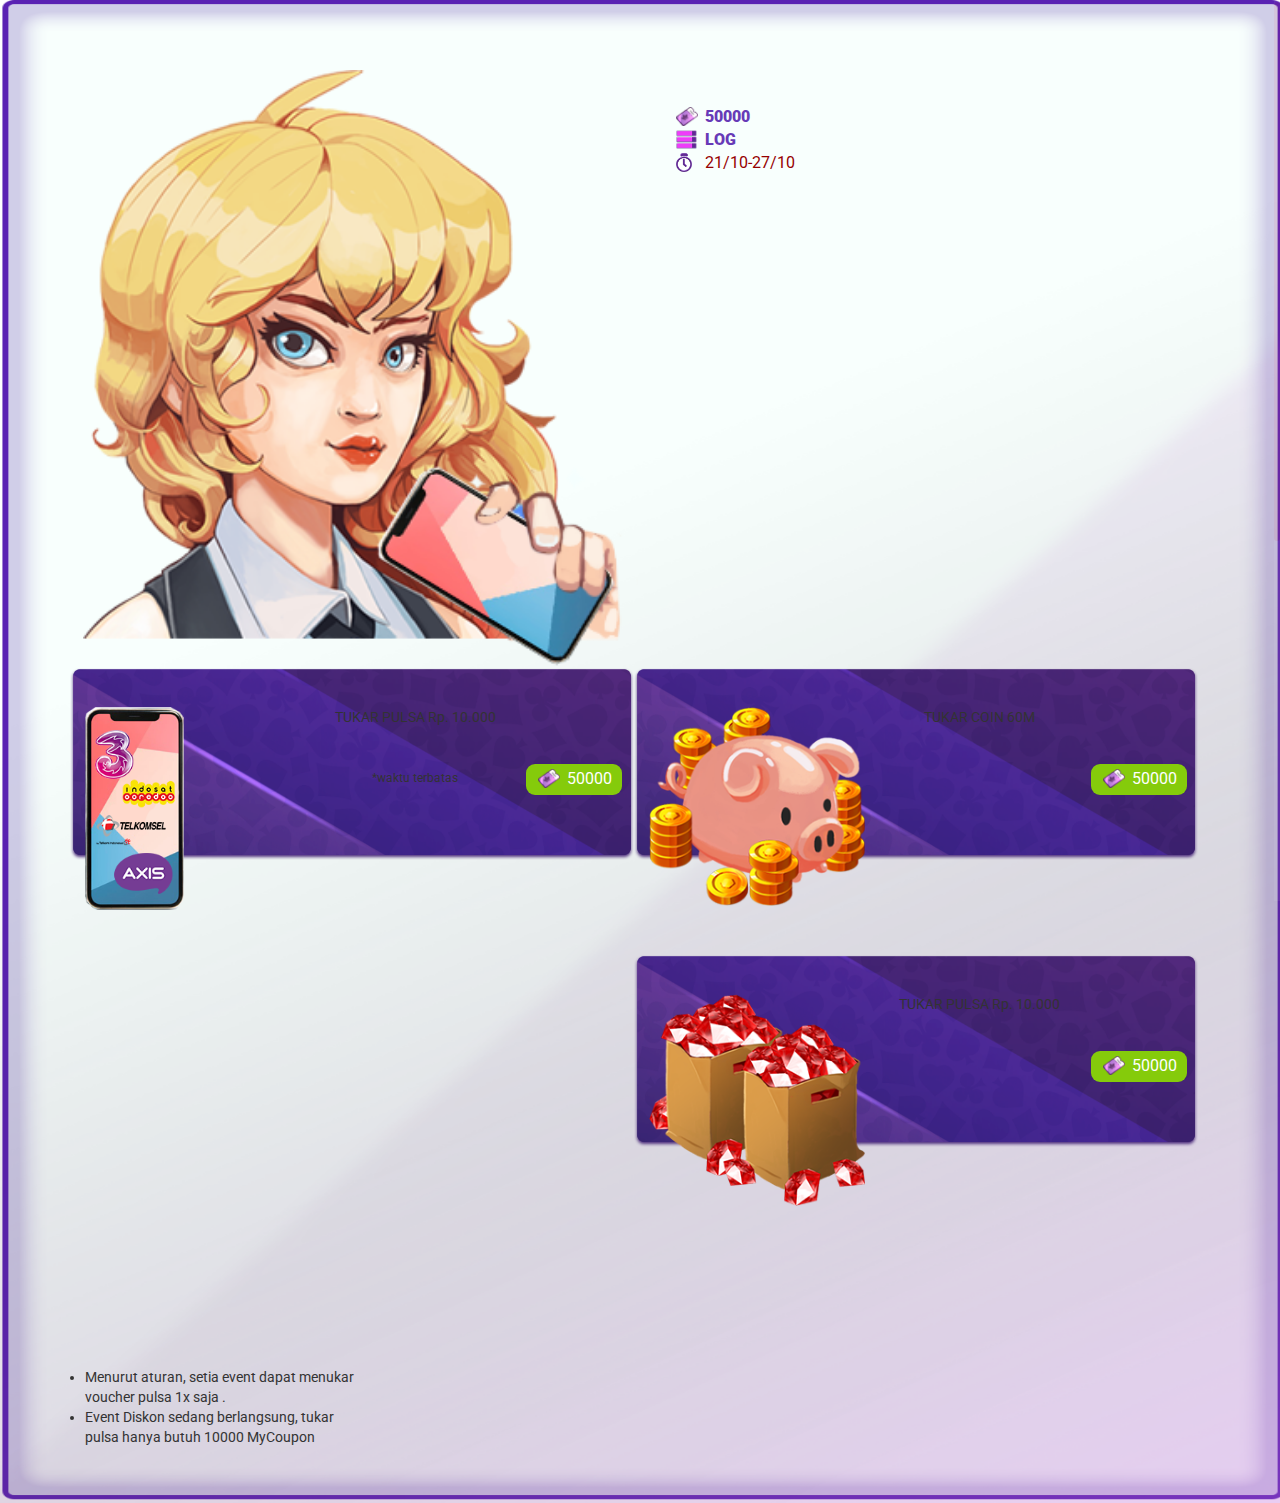
<file: index.html>
<!DOCTYPE html>
<html lang="en">
<head>
<title>Trial Myplay.id</title> 
<!-- For-Mobile-Apps-and-Meta-Tags -->
<meta name="viewport" content="width=device-width, initial-scale=1" />
<meta http-equiv="Content-Type" content="text/html; charset=utf-8" />
<meta name="keywords" content="Clinical Care Responsive, Login Form Web Template, Flat Pricing Tables, Flat Drop-Downs, Sign-Up Web Templates, Flat Web Templates, Login Sign-up Responsive Web Template, SmartPhone Compatible Web Template, Free Web Designs for Nokia, Samsung, LG, Sony Ericsson, Motorola Web Design" />
<script type="application/x-javascript"> addEventListener("load", function() { setTimeout(hideURLbar, 0); }, false); function hideURLbar(){ window.scrollTo(0,1); } </script>
<!-- //For-Mobile-Apps-and-Meta-Tags -->
<!-- Custom Theme files -->
<link href="css/bootstrap.css" type="text/css" rel="stylesheet" media="all">
<link rel="stylesheet" type="text/css" href="css/style11.css" /><!-- menu style sheet -->
<link href="css/style.css" type="text/css" rel="stylesheet" media="all"> 
<!-- //Custom Theme files -->
<!-- font-awesome icons -->
<link href="css/font-awesome.css" rel="stylesheet" type="text/css" media="all" /> 
<!-- //font-awesome icons -->
<link href="https://fonts.googleapis.com/css?family=Roboto&display=swap" rel="stylesheet">



</head>
<body class="bg">
	
<!-- header -->

<!--Services-->
<div class="options-wthree">
    <div class="container">
		<ul>
			<div class="row">
				<div class="col-xs-6"> 
					<img src="images/myplay/ilu_dealerhp.png" style="width:100%; margin: 14px -13px -14px;"  alt=" " class="img-responsive" />
				</div>
				<div class="col-xs-6 rows">
					<div class="row"><a class="btn-head" href="#"><i class="ico_redeem"></i>50000</a></div>
					<div class="row"><a class="btn-head" href="mycoupon_log.html"><i class="ico_log"></i>LOG</a></div>
					<div class="row"><a class="btn-clock" href="#"><i class="ico_clock"></i>21/10-27/10</a></div>
				</div>
			</div>

			<li href="#myModal1" data-toggle="modal" >
				<div class="columns">
					<div class="column">
						<img src="images/myplay/ico_phone.png" style="width:46%" alt=" " class="img-responsive" />
					</div>
					<div class="column"><p>TUKAR PULSA Rp. 10.000</p>
						<p class="little-p">*waktu terbatas</p></div>
					
					<div class="column-btn">
						<button class="btn"><i class="ico_redeem"></i>50000</button>
					</div>
				</div>
			</li> 
			<li href="#myModal1" data-toggle="modal">
				<div class="columns">
					<div class="column">
						<img src="images/myplay/ico_pigcoin.png" style="width:100%" alt=" " class="img-responsive" />
					</div>
					<div class="column"><p>TUKAR COIN 60M</p></div>
					<div class="column-btn">
						<button class="btn"><i class="ico_redeem"></i>50000</button>
					</div>
				</div>
			</li>
			<li href="#myModal1" data-toggle="modal">
				<div class="columns">
					<div class="column">
						<img src="images/myplay/ico_gem.png" style="width:100%" alt=" " class="img-responsive" />
					</div>
					<div class="column"><p>TUKAR PULSA Rp. 10.000</p></div>
					<div class="column-btn">
						<button class="btn"><i class="ico_redeem"></i>50000</button>
					</div>
				</div>
			</li>
		</ul>
	</div>
</div>
<div class="modal about-modal w3-agileits fade" id="myModal1" tabindex="-1" role="dialog">
	<div class="modal-dialog" role="document">
		<div class="modal-content">
			<div class="modal-header">
				<button type="button" class="close" data-dismiss="modal" aria-label="Close"><span aria-hidden="true">&times;</span></button>						
			</div> 
			<div class="modal-body login-page "><!-- login-page -->     
								<div class="login-top sign-top">
									<div class="agileits-login">
									<h5>REDEEM MYCOUPON</h5>
									<form action="#" method="post">
										<input type="email" class="email" name="Email" placeholder="Nomor Telepon" required=""/>
										<input type="password" class="password" name="Password" placeholder="Masukan Nomor Lagi" required=""/>
										<div class="w3ls-submit"> 
											<input type="submit" value="OK">  	
										</div>	
									</form>

									</div>  
								</div>
					</div>  
			</div> <!-- //login-page -->
		</div>
	</div>
<!--//Services-->

<!-- footer -->
	<div class="footer">
		<div class="agileinfo_footer_bottom">
			<div class="container">
				<div class="col-md-3 agileinfo_footer_bottom_grid">
					<li>Menurut aturan, setia event dapat menukar voucher pulsa
						1x saja  .</li>
					<li>Event Diskon sedang berlangsung, tukar pulsa hanya butuh 10000 MyCoupon</li>
				</div>
				
				<div class="clearfix"> </div>
			</div>
		</div>
	</div>
<!-- //footer -->

<!-- js -->
<script type='text/javascript' src='js/jquery-2.2.3.min.js'></script>
<!-- //js -->
<script src="js/jquery.nicescroll.js"></script>
<script src="js/scripts.js"></script>

<!--responsiveslides js-->

<!-- <script src="js/SmoothScroll.min.js"></script> -->
<!--menu script-->
<script type="text/javascript" src="js/modernizr-2.6.2.min.js"></script>
<script src="js/classie.js"></script>
<!--//menu script-->
<!-- banner -->
<script type='text/javascript' src='js/jquery.easing.1.3.js'></script> 
<!-- //banner -->
<script type="text/javascript">
	jQuery(document).ready(function($) {
		$(".scroll").click(function(event){		
			event.preventDefault();
			$('html,body').animate({scrollTop:$(this.hash).offset().top},1000);
		});
	});
</script>
<!--js for bootstrap working-->
	<script src="js/bootstrap.js"></script>
<!-- //for bootstrap working -->
</body>
</html>
</file>
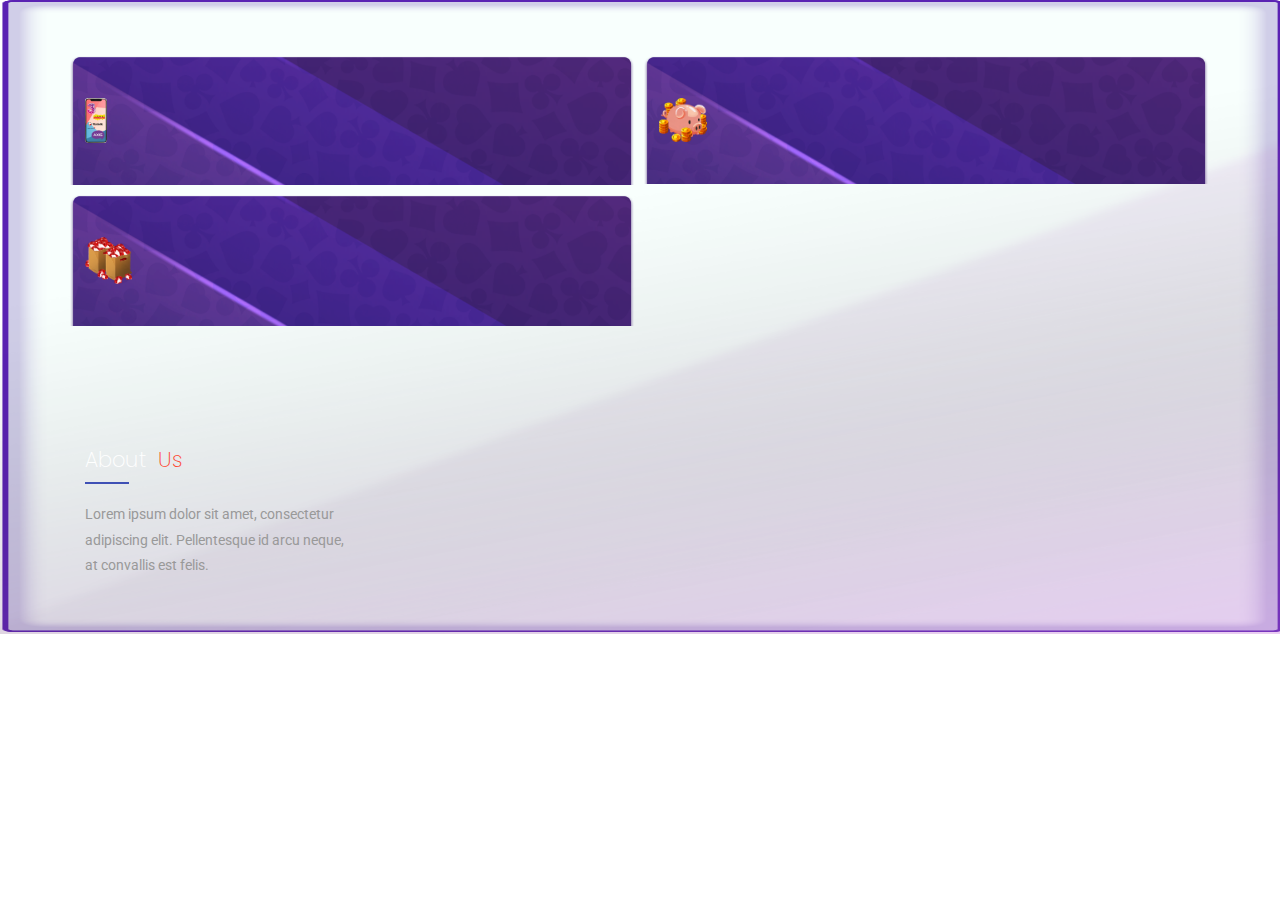
<file: index.html.html>
<!--
Author: W3layouts
Author URL: http://w3layouts.com
License: Creative Commons Attribution 3.0 Unported
License URL: http://creativecommons.org/licenses/by/3.0/
-->
<!DOCTYPE html>
<html lang="en">
<head>
<title>Trial Myplay.id</title> 
<!-- For-Mobile-Apps-and-Meta-Tags -->
<meta name="viewport" content="width=device-width, initial-scale=1" />
<meta http-equiv="Content-Type" content="text/html; charset=utf-8" />
<meta name="keywords" content="Clinical Care Responsive, Login Form Web Template, Flat Pricing Tables, Flat Drop-Downs, Sign-Up Web Templates, Flat Web Templates, Login Sign-up Responsive Web Template, SmartPhone Compatible Web Template, Free Web Designs for Nokia, Samsung, LG, Sony Ericsson, Motorola Web Design" />
<script type="application/x-javascript"> addEventListener("load", function() { setTimeout(hideURLbar, 0); }, false); function hideURLbar(){ window.scrollTo(0,1); } </script>
<!-- //For-Mobile-Apps-and-Meta-Tags -->
<!-- Custom Theme files -->
<link href="css/bootstrap.css" type="text/css" rel="stylesheet" media="all">
<link rel="stylesheet" type="text/css" href="css/style11.css" /><!-- menu style sheet -->
<link href="css/style.css" type="text/css" rel="stylesheet" media="all"> 
<!-- //Custom Theme files -->
<!-- font-awesome icons -->
<link href="css/font-awesome.css" rel="stylesheet" type="text/css" media="all" /> 
<!-- //font-awesome icons -->

<!-- web-fonts -->  
<link href="//fonts.googleapis.com/css?family=Poppins:300,400,500,600,700" rel="stylesheet">
<link href='//fonts.googleapis.com/css?family=Roboto:400,100,100italic,300,300italic,400italic,500,500italic,700,700italic,900,900italic' rel='stylesheet' type='text/css'>
<!-- //web-fonts -->
</head>
<body class="bg">
	
		
<!-- //menu -->
<!-- modal -->
	<div class="modal about-modal w3-agileits fade" id="myModal2" tabindex="-1" role="dialog">
		<div class="modal-dialog" role="document">
			<div class="modal-content">
				<div class="modal-header">
					<button type="button" class="close" data-dismiss="modal" aria-label="Close"><span aria-hidden="true">&times;</span></button>						
				</div> 
				<div class="modal-body login-page "><!-- login-page -->     
									<div class="login-top sign-top">
										<div class="agileits-login">
										<h5>Login</h5>
										<form action="#" method="post">
											<input type="email" class="email" name="Email" placeholder="Email" required=""/>
											<input type="password" class="password" name="Password" placeholder="Password" required=""/>
											<div class="wthree-text"> 
												<ul> 
													<li>
														<label class="anim">
															<input type="checkbox" class="checkbox">
															<span> Remember me ?</span> 
														</label> 
													</li>
													<li> <a href="#">Forgot password?</a> </li>
												</ul>
												<div class="clearfix"> </div>
											</div>  
											<div class="w3ls-submit"> 
												<input type="submit" value="LOGIN">  	
											</div>	
										</form>

										</div>  
									</div>
						</div>  
				</div> <!-- //login-page -->
			</div>
		</div>
	<!-- //modal --> 
	<!-- modal -->
	<div class="modal about-modal w3-agileits fade" id="myModal3" tabindex="-1" role="dialog">
		<div class="modal-dialog" role="document">
			<div class="modal-content">
				<div class="modal-header">
					<button type="button" class="close" data-dismiss="modal" aria-label="Close"><span aria-hidden="true">&times;</span></button>						
				</div> 
				<div class="modal-body login-page "><!-- login-page -->     
									<div class="login-top sign-top">
										<div class="agileits-login">
										<h5>Register</h5>
										<form action="#" method="post">
											<input type="text" name="Username" placeholder="Username" required=""/>
											<input type="email"  name="Email" placeholder="Email" required=""/>
											<input type="password" name="Password" placeholder="Password" required=""/>
											<div class="wthree-text"> 
												<ul> 
													<li>
														<label class="anim">
															<input type="checkbox" class="checkbox">
															<span> I accept the terms of use</span> 
														</label> 
													</li>
												</ul>
												<div class="clearfix"> </div>
											</div>  
											<div class="w3ls-submit"> 
												<input type="submit" value="Register">  	
											</div>	
										</form>

										</div>  
									</div>
						</div>  
				</div> <!-- //login-page -->
			</div>
		</div>
	<!-- //modal --> 

<!-- banner -->
	<!-- <div class="banner-silder">
			<div class="callbacks_container">
				<ul class="rslides callbacks callbacks1" id="slider4">
					<li>
						<div class="w3layouts-banner-top">

							<div class="container">
								<div class="agileits-banner-info">
									<h3>Qualified Doctors</h3>
								</div>	
							</div>
						</div>
					</li>
					<li>
						<div class="w3layouts-banner-top w3layouts-banner-top1">
							<div class="container">
								<div class="agileits-banner-info">
									<h3>Emergency Services</h3>
								</div>	
							</div>
						</div>
					</li>
					<li>
						<div class="w3layouts-banner-top w3layouts-banner-top2">
							<div class="container">
								<div class="agileits-banner-info">
									<h3>Intensive Care</h3>
								</div>
							</div>
						</div>
					</li>
					<li>
						<div class="w3layouts-banner-top w3layouts-banner-top3">
							<div class="container">
								<div class="agileits-banner-info">
									<h3>Medical professionals</h3>
								</div>
								
							</div>
						</div>
					</li>
				</ul>
			</div>
			<div class="clearfix"> </div>
      </div> -->
<!-- //banner -->
<!-- banner-bottom -->
<!-- <div class="banner-bottom">
	<div class="bnr-btm-grids-agileits">
		<div class="bnr-btm-icon">
			<i class="fa fa-mobile" aria-hidden="true"></i>
		</div>
		<div class="bnr-btm-info">
			<h3>Give  us a call</h3>
			<p>+(012) 345 6789 </p>
		</div>
		<div class="clearfix"> </div>
	</div>
	<div class="bnr-btm-grids-agileits">
		<div class="bnr-btm-icon">
			<i class="fa fa-envelope-o" aria-hidden="true"></i>
		</div>
		<div class="bnr-btm-info">
			<h3>Send us a message</h3>
			<p><a href="mailto:info@example.com">example@mail.com</a></p>
		</div>
		<div class="clearfix"> </div>
	</div>
	<div class="bnr-btm-grids-agileits">
		<div class="bnr-btm-icon">
			<i class="fa fa-map-marker" aria-hidden="true"></i>
		</div>
		<div class="bnr-btm-info">
			<h3>Visit our location</h3>
			<p>Fort McMurray, AB Canada.</p>
		</div>
		<div class="clearfix"> </div>
	</div>
	<div class="clearfix"></div>
</div> -->
<!-- //banner-bottom -->
<!--Services-->
<div class="options-wthree">
    <div class="container">
		<ul>
			<li>
				<div class="col-md-4">
					<img src="images/myplay/ico_phone.png" style="width:14%" alt=" " class="img-responsive" />
				</div>
				<div class="col-md-4"></div>
				<div class="col-md-4"></div>
			
			</li>
			<li>
				<div class="col-md-4">
					<img src="images/myplay/ico_pigcoin.png" style="width:30%" alt=" " class="img-responsive" />
				</div>
				<div class="col-md-4"></div>
				<div class="col-md-4"></div>
			</li>
			<li>
				<div class="col-md-4">
					<img src="images/myplay/ico_gem.png" style="width:30%" alt=" " class="img-responsive" />
				</div>
				<div class="col-md-4"></div>
				<div class="col-md-4"></div>
			</li>
		</ul>
	</div>
</div>

<!--//Services-->

<!-- footer -->
	<div class="footer">
		<div class="agileinfo_footer_bottom">
			<div class="container">
				<div class="col-md-3 agileinfo_footer_bottom_grid">
					<h2>About <span>Us</span></h2>
					<p>Lorem ipsum dolor sit amet, consectetur adipiscing elit. Pellentesque 
						id arcu neque, at convallis est felis.</p>
				</div>
				
				<div class="clearfix"> </div>
			</div>
		</div>
	</div>
<!-- //footer -->

<!-- js -->
<script type='text/javascript' src='js/jquery-2.2.3.min.js'></script>
<!-- //js -->
<script src="js/jquery.nicescroll.js"></script>
<script src="js/scripts.js"></script>

<!--responsiveslides js-->
<script src="js/responsiveslides.min.js"></script>
			<script>
						// You can also use "$(window).load(function() {"
						$(function () {
						  // Slideshow 4
						  $("#slider4").responsiveSlides({
							auto: true,
							pager:true,
							nav:false,
							speed: 500,
							namespace: "callbacks",
							before: function () {
							  $('.events').append("<li>before event fired.</li>");
							},
							after: function () {
							  $('.events').append("<li>after event fired.</li>");
							}
						  });
					
						});
			</script>
			<script>
							// You can also use "$(window).load(function() {"
							$(function () {
							  // Slideshow 3
							  $("#slider3").responsiveSlides({
								auto: true,
								pager:false,
								nav: true,
								speed: 500,
								namespace: "callbacks",
								before: function () {
								  $('.events').append("<li>before event fired.</li>");
								},
								after: function () {
								  $('.events').append("<li>after event fired.</li>");
								}
							  });
						
							});
						  </script>

<!--//responsiveslides js-->
<!-- <script src="js/SmoothScroll.min.js"></script> -->
<!--menu script-->
<script type="text/javascript" src="js/modernizr-2.6.2.min.js"></script>
<script src="js/classie.js"></script>
<!-- <script src="js/demo1.js"></script> -->
<!--//menu script-->
<!-- banner -->
<script type='text/javascript' src='js/jquery.easing.1.3.js'></script> 
<!-- //banner -->
<script type="text/javascript">
	jQuery(document).ready(function($) {
		$(".scroll").click(function(event){		
			event.preventDefault();
			$('html,body').animate({scrollTop:$(this.hash).offset().top},1000);
		});
	});
</script>
<!--js for bootstrap working-->
	<script src="js/bootstrap.js"></script>
<!-- //for bootstrap working -->
</body>
</html>
</file>
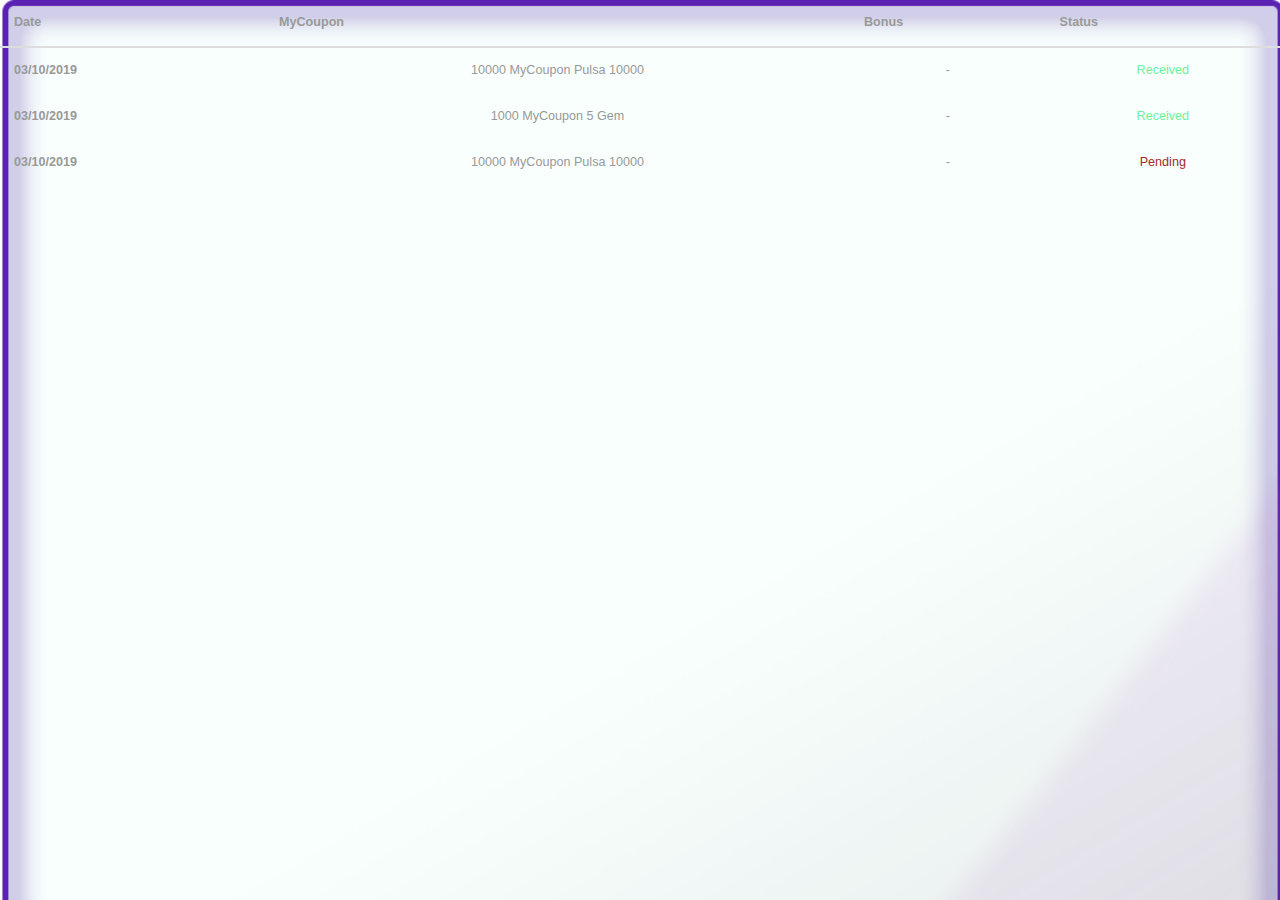
<file: mycoupon_log.html>
<!DOCTYPE html>
<html lang="en">
<head>
<title>My Coupon LOG</title> 
<!-- For-Mobile-Apps-and-Meta-Tags -->
<meta name="viewport" content="width=device-width, initial-scale=1" />
<meta http-equiv="Content-Type" content="text/html; charset=utf-8" />
<meta name="keywords" content="Clinical Care Responsive, Login Form Web Template, Flat Pricing Tables, Flat Drop-Downs, Sign-Up Web Templates, Flat Web Templates, Login Sign-up Responsive Web Template, SmartPhone Compatible Web Template, Free Web Designs for Nokia, Samsung, LG, Sony Ericsson, Motorola Web Design" />
<script type="application/x-javascript"> addEventListener("load", function() { setTimeout(hideURLbar, 0); }, false); function hideURLbar(){ window.scrollTo(0,1); } </script>
<!-- //For-Mobile-Apps-and-Meta-Tags -->
<!-- Custom Theme files -->
<link href="css/bootstrap.css" type="text/css" rel="stylesheet" media="all">
<link rel="stylesheet" type="text/css" href="css/style11.css" /><!-- menu style sheet -->
<link href="css/style.css" type="text/css" rel="stylesheet" media="all"> 
<!-- //Custom Theme files -->
<!-- font-awesome icons -->
<link href="css/font-awesome.css" rel="stylesheet" type="text/css" media="all" /> 
<!-- //font-awesome icons -->
</head>
<body class="bg2">
        <table class="table">
                <thead class="thead-dark">
                  <tr>
                    <th scope="col">Date</th>
                    <th scope="col">MyCoupon</th>
                    <th scope="col">Bonus</th>
                    <th scope="col">Status</th>
                  </tr>
                </thead>
                <tbody>
                  <tr>
                    <th scope="row">03/10/2019</th>
                    <td>10000 MyCoupon Pulsa 10000</td>
                    <td>-</td>
                    <td style="color: rgb(112, 241, 155);">Received</td>
                  </tr>
                  <tr>
                    <th scope="row">03/10/2019</th>
                    <td>1000 MyCoupon 5 Gem</td>
                    <td>-</td>
                    <td style="color: rgb(112, 241, 155);">Received</td>
                  </tr>
                  <tr>
                    <th scope="row">03/10/2019</th>
                    <td>10000 MyCoupon Pulsa 10000</td>
                    <td>-</td>
                    <td style="color: brown;">Pending</td>
                  </tr>
                </tbody>
              </table>
              


<!-- js -->
<script type='text/javascript' src='js/jquery-2.2.3.min.js'></script>
<!-- //js -->
<script src="js/jquery.nicescroll.js"></script>
<script src="js/scripts.js"></script>

<!--js for bootstrap working-->
	<script src="js/bootstrap.js"></script>
<!-- //for bootstrap working -->
</body>
</html>
</file>
<file: css/style11.css>
/* Overlay style */
.overlay {
    position: fixed;
    width: 100%;
    height: 100%;
    top: 0;
    left: 0;
    background: rgba(0, 0, 0, 0.9);
    z-index: 999;
}

/* Overlay closing cross */
.overlay .overlay-close {
    width: 40px;
    height: 40px;
    position: absolute;
    right: 20px;
    top: 20px;
    overflow: hidden;
    border: none;
    /* background: url(../img/cross.png) no-repeat center center; */
    /* background: none; */
    /* text-indent: 200%; */
    /* color: rgba(255, 255, 255, 0); */
    outline: none;
    z-index: 100;
    color: #fff;
    background: #3f51b5;
}

/* Menu style */
.overlay nav {
	text-align: center;
	position: relative;
	top: 50%;
	height: 60%;
	-webkit-transform: translateY(-50%);
	transform: translateY(-50%);
}

.overlay ul {
	list-style: none;
	padding: 0;
	margin: 0 auto;
	display: inline-block;
	height: 100%;
	position: relative;
}

.overlay ul li {
	display: block;
	height: 20%;
	height: calc(100% / 5);
	min-height: 54px;
	-webkit-backface-visibility: hidden;
	backface-visibility: hidden;
}

.overlay ul li a {
    font-size: 20px;
    letter-spacing: 6px;
    font-weight: 300;
    display: block;
    color: #fff;
    -webkit-transition: color 0.2s;
    transition: color 0.2s;
	text-decoration:none;
}

.overlay ul li a:hover,
.overlay ul li a:focus {
	color: #3f51b5;
}

/* Effects */
.overlay-simplegenie {
	visibility: hidden;
	-webkit-transform: translateY(60%) scale(0);
	transform: translateY(60%) scale(0);
	-webkit-transition: -webkit-transform 0.4s, visibility 0s 0.4s;
	transition: transform 0.4s, visibility 0s 0.4s;
}

.overlay-simplegenie.open {
	visibility: visible;
	-webkit-transform: translateY(0%) scale(1);
	transform: translateY(0%) scale(1);
	-webkit-transition: -webkit-transform 0.4s;
	transition: transform 0.4s;
}

@media screen and (max-height: 30.5em) {
	.overlay nav {
		height: 70%;
		font-size: 34px;
	}
	.overlay ul li {
		min-height: 34px;
	}
}
</file>
<file: css/style.css>
body{
	margin:0;
	font-family: 'Roboto', sans-serif; 
	background:#071f4400;
} 
body a,input[type="submit"],.wthree_services_left1,.w3agile_banner_btom_login_left3 a,.agile_gallery_grid_w3 img,.agile_gallery_grid_left img{
	transition:.5s ease-in;
	-webkit-transition:.5s ease-in;
	-moz-transition:.5s ease-in;
	-o-transition:.5s ease-in;
	-ms-transition:.5s ease-in;
	text-decoration:none;
}
h1,h2,h3,h4,h5,h6{
	margin:0; 
	font-family: 'Poppins', sans-serif; 
}
p{
	margin:0;
}
ul,label{
	margin:0;
	padding:0;
}
body a:hover{
	text-decoration:none;
}
.bg {
	background-image: url('../images/myplay/bg_white.png');
	background-repeat: no-repeat;
	background-size: 100% 100%;
}
.bg2 {
	background-image: url('../images/myplay/bg_white.png');
	background-repeat: no-repeat;
	background-size: 100%;
}
.index-bg {
    background: #071f4400!important;
}
p,ul li,ol li{
	font-size:14px;
}
/*-- main --*/
.main-row {
    height: 100%;
    padding: 2em 0 0;
    /* margin: 2em auto; */
    text-align: center;
}
.frame-border {
    width: 370px;
    height: 690px;
    outline: none;
    border-color: #000;
    border-width: 50px 15px;
    border-style: solid;
    border-radius: 20px;
    -webkit-border-radius: 20px;
    -moz-border-radius: 20px;
    margin: 10px auto; 
    background-size: cover;
}
.main-row h1 {
    text-align: center;
    font-size: 3em;
	color: #fff;
    margin-bottom:0.4em;
	font-family: 'Poppins', sans-serif;
}
/*-- //main --*/ 
/*-- header --*/ 
.header-w3ls{
	background: #3f51b5;
	padding:10px 20px;
}
button#trigger-overlay {
    background: transparent;
    border: none;
    outline: none;
    float: left;
    margin-top: 2.5px;
}
button#trigger-overlay i {
	color:#fff;
	font-size:30px;
}
.header-w3ls h1 a {
    text-decoration: none;
	    margin-top: 3px;
    color: #fff;
    font-size: 33px;
    text-transform: capitalize;
    display: inline-block;
    letter-spacing: 1px;
    font-family: 'Poppins', sans-serif;
}
.header-w3ls h1 a {
    float: right;
}
/*-- //header --*/ 
/*-- banner-text --*/ 
.header-w3layouts{
    position: absolute;
    top: 0;
    z-index: 99;
    text-align: center;
    left: 0;
    width: 100%;
}
.agileits-banner-info h3 {
    color: rgb(255, 255, 255);
    font-size: 3.5em;
    margin: 0.1em 0 0.2em 0;
    letter-spacing: 8px;
    text-transform: uppercase;
    font-weight: 500;
}
.agileits-banner-info h3 span{
	    background: #2529d8;
    padding: 0 15px;
}
.agileits-banner-info {
    text-align: left;
    padding: 12em 0 0em;
}
.agileits_w3layouts_more{
	position:relative;
}
.agileits_w3layouts_more a{
	    font-size: 17px;
    color: #fff;
    text-decoration: none;
    text-transform: uppercase;
    letter-spacing: 4px;
    position: relative;
}
/*-- //banner-text --*/
/*-- banner-top --*/
.w3layouts-banner-top{
    background: url(../images/banner.jpg) no-repeat 0px 0px;
}
.w3layouts-banner-top1{
	background: url(../images/banner1.jpg) no-repeat 0px 0px;
}
.w3layouts-banner-top2{
	background: url(../images/banner2.jpg) no-repeat 0px 0px;
}
.w3layouts-banner-top3{
	background: url(../images/banner3.jpg) no-repeat 0px 0px;
}
.w3layouts-banner-top,.w3layouts-banner-top1,.w3layouts-banner-top2,.w3layouts-banner-top3{
	 background-size: cover;	
	-webkit-background-size: cover;	
	-moz-background-size: cover;
	-o-background-size: cover;		
	-moz-background-size: cover;	
	min-height:400px;
}
/*-- //banner-top --*/ 
/*--slider--*/
#slider2,
#slider3 {
  box-shadow: none;
  -moz-box-shadow: none;
  -webkit-box-shadow: none;
  margin: 0 auto;
}
.rslides_tabs li:first-child {
  margin-left: 0;
}
.rslides_tabs .rslides_here a {
  background: rgba(255,255,255,.1);
  color: #fff;
  font-weight: bold;
}
.events {
  list-style: none;
}
.callbacks_container {
  position: relative;
  float: left;
  width: 100%;
}
.callbacks {
  position: relative;
  list-style: none;
  overflow: hidden;
  width: 100%;
  padding: 0;
  margin: 0;
}
.callbacks li {
  position: absolute;
  width: 100%;
}
.callbacks img {
  position: relative;
  z-index: 1;
  height: auto;
  border: 0;
}
.callbacks .caption {
	display: block;
	position: absolute;
	z-index: 2;
	font-size: 20px;
	text-shadow: none;
	color: #fff;
	left: 0;
	right: 0;
	padding: 10px 20px;
	margin: 0;
	max-width: none;
	top: 10%;
	text-align: center;
}

.callbacks_nav {
    position: absolute;
    -webkit-tap-highlight-color: rgba(0,0,0,0);
    top:55%;
    left: 40px;
    opacity: 0.7;
    z-index: 3;
    text-indent: -9999px;
    overflow: hidden;
    text-decoration: none;
    height: 34px;
    width: 34px;
    background: url(../images/left.png) no-repeat 0px 0px;
}
.callbacks_nav.next {
    left: auto;
    background: url(../images/arrows.png) no-repeat -35px 0px;
    right: 0px;
}
.callbacks_nav.prev {
    left: auto;
    background: url(../images/arrows.png) no-repeat 0px 0px;
    left: 0px;
}
#slider3-pager a {
  display: inline-block;
}
#slider3-pager span{
  float: left;
}
#slider3-pager span{
	width:100px;
	height:15px;
	background:#fff;
	display:inline-block;
	border-radius:30em;
	opacity:0.6;
}
#slider3-pager .rslides_here a {
  background: #FFF;
  border-radius:30em;
  opacity:1;
}
#slider3-pager a {
  padding: 0;
}
#slider3-pager li{
	display:inline-block;
}
.rslides {
  position: relative;
  list-style: none;
  overflow: hidden;
  width: 100%;
  padding: 0;
}
.rslides li {
  -webkit-backface-visibility: hidden;
  position: absolute;
  display:none;
  width: 100%;
  left: 0;
  top: 0;
}
.rslides li{
  position: relative;
  display:block;
  float: left;
}
.rslides img {
  height: auto;
  border: 0;
  }
.callbacks_tabs {
    list-style: none;
    position: absolute;
    top: 85%;
    left: 13.5%;
    padding: 0;
    margin: 0;
    display: block;
    z-index: 99;
}
.slider-top span{
	font-weight:600;
}
.callbacks_tabs li {
    display:inline-block;
    margin: 0px 5px;
}
/*----*/
.callbacks_tabs a{
 visibility: hidden;
}
.callbacks_tabs a:after {
    content: "\f111";
    font-size: 0;
    font-family: FontAwesome;
    visibility: visible;
    display: block;
    height: 12px;
    width: 12px;
    display: inline-block;
    background: #fff;
    border-radius: 50%;
    -webkit-border-radius: 50%;
    -o-border-radius: 50%;
    -moz-border-radius: 50%;
    -ms-border-radius: 50%;
}
.callbacks_here a:after{
	background:#33cc99;
    border:1px solid #33cc99;
    height:2px;
    width:40px;
    border-radius: 0;
}
/*-- //slider --*/

/*-- banner-bottom --*/
.banner-bottom {
    padding: 2em 9em;
    background: #eee;
}
.bnr-btm-grids-agileits {
    width: 33%;
    float: left;
	padding-bottom: 10px;
}
.bnr-btm-icon {
    float: left;
}
.bnr-btm-icon i {
    color: #3f51b5;
    font-size: 25px;
}
.bnr-btm-info {
    position: relative;
    float: left;
    padding-left: 19px;
}
.bnr-btm-info:before{
    content: "";
    width: 50px;
    height: 2px;
    background: #fe4630;
    display: block;
    bottom: -10px;
    left: 18px;
    position: absolute;
}
.bnr-btm-info h3 {
    color: #000;
    font-size: 19px;
    letter-spacing: .3px;
}
.bnr-btm-info p {
    color: #777;
    font-size: 16px;
    padding-top: 4px;
}
.bnr-btm-info p a {
    color: #777;
    font-size: 16px;
	text-decoration:none;
}
/*-- //banner-bottom --*/
/*--login-register--*/
.bottons-agileits-w3layouts {
    float: left;
    margin: 3px 0 0 10px;
}
.bottons-agileits-w3layouts a {
    color: #fff;
    padding: 5px 15px;
    font-size: 14px;
    letter-spacing: .5px;
    text-transform: capitalize;
    background: rgba(255, 255, 255, 0.18);
    text-decoration: none;
    display: inline-block;
	transition:.5s ease-in;
	-webkit-transition:.5s ease-in;
	-moz-transition:.5s ease-in;
	-o-transition:.5s ease-in;
	-ms-transition:.5s ease-in;
}
.bottons-agileits-w3layouts a:hover {
	text-decoration: none;
    background: rgb(255, 255, 255);
    color: #3f51b5;
    /* border-radius: 50px; */
    /* -webkit-border-radius: 50px; */
    -o-border-radius: 50px;
    -moz-border-radius: 50px;
    -ms-border-radius: 50px;
    transition:.5s ease-in;
	-webkit-transition:.5s ease-in;
	-moz-transition:.5s ease-in;
	-o-transition:.5s ease-in;
	-ms-transition:.5s ease-in;
}
.bottons-agileits-w3layouts a:focus {
	outline:none;
}
.bottons-agileits-w3layouts a i {
    padding-right: 5px;
}
.login-top.sign-top {
    background: trasparent;
}
.agileits-login {
    padding:3em;
}
.agileits-login input[type="text"], .agileits-login input[type="password"], .agileits-login input[type="email"], .agileits-login textarea {
    outline: none;
    font-size: 1em;
    color: #fff;
    padding: 10px;
    letter-spacing: 1px;
    margin: 0;
    width: 100%;
    border: none;
    border-bottom: 2px solid #3f51b5;
    -webkit-appearance: none;
    margin-bottom: 1em;
    background: transparent;
}
.agileits-login textarea {
	resize:none;
	height:80px;
	margin-bottom:0!important;
}
.login-top h5 {
    color: #fff;
    text-align: center;
    font-size: 30px;
    margin-bottom: 20px;
    letter-spacing: 1px;
    text-transform: capitalize;
}
.agileits-login ::-webkit-input-placeholder {
   color: #fff; 
} 
.agileits-login :-moz-placeholder { /* Firefox 18- */
   color: #fff;
} 
.agileits-login ::-moz-placeholder {  /* Firefox 19+ */
   color: #fff; 
} 
.agileits-login :-ms-input-placeholder {  
   color: #fff; 
}
/*-- checkbox --*/
.agileits-login label {
    font-size: 1em;
    color: #000;
	letter-spacing: 0.5px;
    font-weight: 400;
    cursor: pointer;
    position: relative;
}
input.checkbox {
    background: #fe4630;
    cursor: pointer;
    width: 1.2em;
    height: 1.2em;
    display: inline-block;
	margin: 0 5px 0 0;
	vertical-align: text-bottom;
}
input.checkbox:before {
	content: "";
	position: absolute;
	width: 1.2em;
	height: 1.2em;
	background: inherit;
	cursor: pointer;
}
input.checkbox:after {
	content: ""; 
	position: absolute;
	top: 0px;
	left: 0;
	z-index: 1;
	width: 1.2em;
	height: 1.2em;
	border: 1px solid #fff; 
	-webkit-transition: .4s ease-in-out;
	-moz-transition: .4s ease-in-out; 
	transition: .4s ease-in-out;
}
input.checkbox:checked:after {
	-webkit-transform: rotate(-45deg);
	-moz-transform: rotate(-45deg);
	-o-transform: rotate(-45deg);
	-ms-transform: rotate(-45deg);
	transform: rotate(-45deg);
	height: 1.2em;
	border-color: #fff;
	border-top-color: transparent;
	border-right-color: transparent;
}
.anim input.checkbox:checked:after {
	-webkit-transform: rotate(-45deg);
	-moz-transform: rotate(-45deg);
	-o-transform: rotate(-45deg);
	-ms-transform: rotate(-45deg);
	transform: rotate(-45deg);
	height: .6em;
	border-color: transparent;
	border-right-color: transparent;
	animation: .4s rippling .4s ease;
	animation-fill-mode: forwards;
}
@keyframes rippling {
	50% {
		border-left-color: #fff;
	}
	100% {
		border-bottom-color: #fff;
		border-left-color: #fff;
	}
} 
/*-- //checkbox --*/ 
.wthree-text {
    margin-top: 0.5em;
}
.wthree-text ul li {
    display: inline-block;
    float: left;
}
.wthree-text ul li:nth-child(2) {
    float: right;
}
.wthree-text ul li a {
    font-size: 1em;
    color: #fff;
	letter-spacing: 0.5px;
	transition: 0.5s all;
	-webkit-transition: 0.5s all;
	-moz-transition: 0.5s all;
	-o-transition: 0.5s all;
	-ms-transition: 0.5s all;
}
.wthree-text ul li a:hover {
    text-decoration: underline;
}
.w3ls-submit {
    text-align: center;
    margin-top: 2.5em;
} 
.agileits-login input[type="submit"] {
    font-size: 1em;
    color: #fff;
    border:none;
    outline: none;
    padding: .8em 5em;
    -webkit-appearance: none;
	text-transform: uppercase;
    transition: .5s all;
    background: #3f51b5;
    display: inline-block;
	transition: 0.5s all;
	-webkit-transition: 0.5s all;
	-moz-transition: 0.5s all;
	-o-transition: 0.5s all;
	-ms-transition: 0.5s all;
}
.agileits-login input[type="submit"]:hover {
    background:#fe4630;
	transition: 0.5s all;
	-webkit-transition: 0.5s all;
	-moz-transition: 0.5s all;
	-o-transition: 0.5s all;
	-ms-transition: 0.5s all;
} 
.modal-header {
    border-bottom: none;
}
.modal-content{
	background-image: url('../images/myplay/frame_redeem.png');
	background-repeat: no-repeat;
	background-size: 100% 100%;	
	background-color: #fff0;
}
.modal-body{
	padding: 0px;
}
/*--//login-register--*/
/*--Options--*/
.options-wthree,.who-we-w3ls,.stats,.gallery,.contact,.locations-w3-agileits,.blog,.appointment,.services-w3-agileits,.projects,.w3ls_popular_posts,.agileinfo_footer_bottom{
	padding:4em 0em;
}
.options-wthree ul li {
    text-align: center;
    padding: 3em 0em;
    list-style: none;
	/* background: #000; */
	background-image: url('../images/myplay/frame_maincontent.png');
	background-repeat: no-repeat;
	background-size: 100%;
    display: inline-block;
	margin-bottom:10px;
    width: 49.5%;
    float: left;
	transition:.5s ease-in;
	-webkit-transition:.5s ease-in;
	-moz-transition:.5s ease-in;
	-o-transition:.5s ease-in;
	-ms-transition:.5s ease-in;
}
.options-wthree ul li:nth-child(1),.options-wthree ul li:nth-child(3),.options-wthree ul li:nth-child(5){
	margin-right:10px;
}
.options-wthree ul li:nth-child(5),.options-wthree ul li:nth-child(6){
	margin-bottom:0px;
}
a.opt-grids {
    text-decoration: none;
}
.options-wthree ul li:hover {
	background: #3f51b5;
	transition:.5s ease-in;
	-webkit-transition:.5s ease-in;
	-moz-transition:.5s ease-in;
	-o-transition:.5s ease-in;
	-ms-transition:.5s ease-in;
}
.options-wthree ul li:hover .icon-agileits-w3layouts i {
	color: #fff;
	transition:.5s ease-in;
	-webkit-transition:.5s ease-in;
	-moz-transition:.5s ease-in;
	-o-transition:.5s ease-in;
	-ms-transition:.5s ease-in;
}
.options-wthree ul li:hover .opt-text-w3layouts h6 {
	color: #fff;
	transition:.5s ease-in;
	-webkit-transition:.5s ease-in;
	-moz-transition:.5s ease-in;
	-o-transition:.5s ease-in;
	-ms-transition:.5s ease-in;
}
.icon-agileits-w3layouts i {
    color: #fe4630;
    font-size: 35px;
	transition:.5s ease-in;
	-webkit-transition:.5s ease-in;
	-moz-transition:.5s ease-in;
	-o-transition:.5s ease-in;
	-ms-transition:.5s ease-in;
}
.opt-text-w3layouts h6 {
    color: #fff;
    font-size: 18px;
    text-transform: capitalize;
    letter-spacing: 0.5px;
    padding-top: 10px;
    transition: .5s ease-in;
    -webkit-transition: .5s ease-in;
    -moz-transition: .5s ease-in;
    -o-transition: .5s ease-in;
    -ms-transition: .5s ease-in;
}
/*--//Options--*/
/*--about-inner--*/
.inner-banner-agileits-w3layouts{
	background: url(../images/banner1.jpg) no-repeat 0px 0px;
	background-size: cover;
    -webkit-background-size: cover;
    -moz-background-size: cover;
    -o-background-size: cover;
    -moz-background-size: cover;
    min-height: 250px;
}
.w3l_agileits_breadcrumbs {
    padding: 1em 0;
    background: #f5f5f5;
}
.w3l_agileits_breadcrumbs ul li {
    display: inline-block;
    color: #212121;
    font-weight: 600;
    font-family: 'Open Sans', sans-serif;
    letter-spacing: 1px;
}
.w3l_agileits_breadcrumbs ul li a:hover {
    color: #212121;
}
.w3l_agileits_breadcrumbs ul li a {
    color: #fe4630;
    text-decoration: none;
    font-family: 'Roboto', sans-serif;
}
.w3l_agileits_breadcrumbs ul li span {
    padding: 0 2em;
}
.left-img-w3 {
    background: url(../images/about-left.jpg) no-repeat 0px 0px;
    background-size: cover;
    -webkit-background-size: cover;
    -moz-background-size: cover;
    -o-background-size: cover;
    -moz-background-size: cover;
    min-height: 345px;
    width: 100%;
    float: left;
}
.who-right2-agileits{
    width: 50%;
    float: left;
    padding: 0em 2em;
}
.panel-group {
    margin-bottom: 0px;
    width: 50%;
    float: left;
}
h5.subtittle-w3layouts {
    color: #3f51b5;
    font-size: 20px;
    letter-spacing: 0.5px;
    line-height: 28px;
	margin-bottom:1em;
}
p.para-wthree {
    font-size: 14px;
    letter-spacing: 1px;
    color: #777;
    line-height: 27px;
}
/*--faq--*/
.pa_italic i {
    left: -1em;
    font-size: 11px;
    color: #fe4630;
}
.pa_italic span {
    display: none;
}
.collapsed span {
    display: inline-block;
    left: -1em;
	font-size: 11px;
}
.collapsed i {
    display: none;
}
.panel-heading {
    padding:10px 30px;
}
.panel-title > a{
    font-size: 1em;
    color:#ffffff;
    text-transform: capitalize;
	text-decoration: none;
}
.panel-default {
    border-color: #3f51b5;
    background: #3f51b5;
}
.panel-default > .panel-heading {
    border-color: #FFF;
	color:#212121;
       background-color: #3f51b5;
}
.panel-body {
    padding: 2em;
    font-size: 14px;
    line-height: 2em;
    color: #555;
    background: #fff;
}
a.pa_italic label {
    cursor: pointer;
	font-weight:500;
}
a.pa_italic:focus {
    outline: none;
    text-decoration: none;
}
.panel-default > .panel-heading + .panel-collapse > .panel-body {
    border-top-color: transparent;
}
.panel-heading {
    border-radius:0px!important;
}
/*--//faq--*/
.who-left-agileits {
    width: 25%;
    float: left;
}
.who-right-agileits {
    width: 75%;
    float: left;
    padding: 2em 0 0 2em;
}
.who-we-w3ls{
	padding-left:4em;
	padding-right:4em;
}
/*-- stats --*/
.jarallax {
    position: relative;
    background-size: cover;
    background-repeat: no-repeat;
    background-position: 50% 50%;
}
.w3layouts_stats_left {
    text-align: left;
    width: 25%;
    float: left;
}
.w3layouts_stats_left p{
    font-size: 2em;
    font-weight: 700;
    letter-spacing: 2px;
    color: #fff;
    margin: 0.3em 0 0.2em;
}
.w3layouts_stats_left h3 {
    font-size: 1em;
    color: #ffffff;
    letter-spacing: 1px;
    font-weight: 600;
    display: inline-block;
    padding: 10px;
    background: #3f51b5;
}
.w3layouts_stats_left i {
    font-size: 2.5em;
    color: #fe4630;
}
.w3l_stats_bottom_grid_left img{
	margin:0 auto;
}
.stats {
    background: rgba(0, 0, 0, 0.55) url(../images/stats.jpg) no-repeat 0px -212px;
    background-size: cover;
    -webkit-background-size: cover;
    -moz-background-size: cover;
    -o-background-size: cover;
    -moz-background-size: cover;
    /*min-height: 290px;*/
    text-align: center;
}
/*-- //stats --*/
/*--Services--*/
.callbacks_nav {
    position: absolute;
    -webkit-tap-highlight-color: rgba(0,0,0,0);
    top: 44%;
    left: 0;
    opacity: 0.6;
    z-index: 3;
    text-indent: -9999px;
    overflow: hidden;
    text-decoration: none;
    width: 42px;
    height: 52px;
    background: transparent url(../images/arrows.png) no-repeat left top;
    margin-top: 2%;
}
.choose_right p {
    color: #ddd;
    font-size: 0.9em;
    line-height: 1.9em;
    padding: 0 0%;
}
.choose_img h3 {
    font-size: 16px;
    color: #fe4630;
    letter-spacing: 1px;
    font-weight: 600;
    line-height: 1.5em;
}
.choose_icon:nth-child(2), .choose_icon:nth-child(3) {
    margin-bottom: 4em;
}
.choose_icon:hover i {
    color: #ff3b30;
}
.choose_left {
    float: left;
    width: 20%;
    height: 50px;
    margin-top: 0;
}
.choose_right {
    float: right;
    width: 78%;
	margin-bottom: 10px;
    position: relative;
}
.choose_right:before {
    content: "";
    width: 38px;
    height: 2px;
    background: #ffffff;
    display: block;
    bottom: -10px;
    left: 0px;
    position: absolute;
}
.ban-text {
    padding: 0;
    background: #333;
    width: 50%;
	float: left;
}
.banner-slider {
    padding: 0;
    width: 50%;
	float: left;
}
.choose_left i {
    color: #ffffff;
    font-size: 35px;
    padding-top: 23px;
}
.choose {
    padding: 4.5em 3em;
}
.blog-img{
    background: url(../images/pro1.jpg) no-repeat 0px 0px;
}
.blog-img1{
	background: url(../images/pro2.jpg) no-repeat 0px 0px;
}
.blog-img2{
	background: url(../images/pro3.jpg) no-repeat 0px 0px;
}
.blog-img3{
	background: url(../images/pro4.jpg) no-repeat 0px 0px;
}
.blog-img,.blog-img1,.blog-img2,.blog-img3{
	 background-size: cover;	
	-webkit-background-size: cover;	
	-moz-background-size: cover;
	-o-background-size: cover;		
	-moz-background-size: cover;	
	min-height:550px;
}
h4.tittle-w3layouts {
    color: #000;
    font-size: 28px;
    text-transform: uppercase;
    letter-spacing: 3px;
    position: relative;
    margin-bottom: 1.5em;
	text-align: left;
}
h4.white{
	color:#fff!important;
}
h4.tittle-w3layouts:before {
    content: "";
    width: 61px;
    height: 3px;
    background: #fe4630;
    display: block;
    bottom: -10px;
    left: 0px;
    position: absolute;
}
/*--inner-services--*/
.services-grids {
    background: #212121;
    padding: 35px 25px;
    width: 32%;
    margin: 0px 6px 16px;
    float: left;
    text-align: center;
	 transition: .5s ease-in;
    -webkit-transition: .5s ease-in;
    -moz-transition: .5s ease-in;
    -o-transition: .5s ease-in;
    -ms-transition: .5s ease-in;
}
.services-grids i {
    display: block;
    color: #fff;
    font-size: 44px;
	 transition: .5s ease-in;
    -webkit-transition: .5s ease-in;
    -moz-transition: .5s ease-in;
    -o-transition: .5s ease-in;
    -ms-transition: .5s ease-in;
}
.services-grids h4 {
    color: #fe4630;
    font-size: 19px;
    text-transform: capitalize;
    margin: 15px 0px 5px;
    letter-spacing: 0.8px;
	 transition: .5s ease-in;
    -webkit-transition: .5s ease-in;
    -moz-transition: .5s ease-in;
    -o-transition: .5s ease-in;
    -ms-transition: .5s ease-in;
}
.services-grids p {
    color: #777;
    font-size: 16px;
    letter-spacing: .56px;
    line-height: 30px;
	 transition: .5s ease-in;
    -webkit-transition: .5s ease-in;
    -moz-transition: .5s ease-in;
    -o-transition: .5s ease-in;
    -ms-transition: .5s ease-in;
}
.services-grids:hover h4 {
    color: #000000;
	 transition: .5s ease-in;
    -webkit-transition: .5s ease-in;
    -moz-transition: .5s ease-in;
    -o-transition: .5s ease-in;
    -ms-transition: .5s ease-in;
}
.services-grids:hover p {
    color: #fff;
	 transition: .5s ease-in;
    -webkit-transition: .5s ease-in;
    -moz-transition: .5s ease-in;
    -o-transition: .5s ease-in;
    -ms-transition: .5s ease-in;
}
.services-grids:hover {
    background: #3f51b5;
	 transition: .5s ease-in;
    -webkit-transition: .5s ease-in;
    -moz-transition: .5s ease-in;
    -o-transition: .5s ease-in;
    -ms-transition: .5s ease-in;
}
.agileits_recent_posts_gridr h4 a, .w3ls_popular_posts h4 a {
    font-size: 16px;
	    letter-spacing: .3px;
    margin: 16px 0px 10px;
    text-decoration: none;
    color: #727273;
    line-height: 1.5em;
    /* font-weight: 600; */
    text-transform: capitalize;
    display: block;
}
.agileits_popular_posts_grid h5 {
    color: #212121;
    letter-spacing: 1px;
    font-size: 15px;
}
.agileits_popular_posts_grid h5 i {
    display: inline-block;
    color: #fe4630;
    padding-right: 10px;
}
.agileits_recent_posts_gridr h4 a:hover,.w3ls_popular_posts h4 a:hover {
    color: #fe4630;
}
.agileits_recent_posts_gridr ul li {
    display: inline-block;
    margin-right: 1.5em;
    color: #999;
}
.agileits_recent_posts_gridr ul li:last-child{
	margin:0;
}
.w3ls_popular_posts {
    padding-bottom: 0em!important;
}
.agileits_popular_posts_grid {
    margin-top: 2em;
    width: 31.9%;
    margin: 0px 7px 0;
    float: left;
}
.w3agile_special_deals_grid_left_grid {
    position: relative;
    overflow: hidden;
}
.w3agile_special_deals_grid_left_grid:hover img {
    -moz-transform: scale3d(1.1, 1.1, 1);
    -o-transform: scale3d(1.1, 1.1, 1);
    -ms-transform: scale3d(1.1, 1.1, 1);
    -webkit-transform: scale3d(1.1, 1.1, 1);
    transform: scale3d(1.1, 1.1, 1);
}
.w3agile_special_deals_grid_left_grid img {
    -moz-transition: all 1s;
    -o-transition: all 1s;
    -webkit-transition: all 1s;
    transition: all 1s;
    width: 100%;
}
/*--//inner-services--*/
/*--//services--*/
/*--//about-inner--*/
/*-- gallery --*/ 
.w3gallery-grids {
    padding: 1em;
}  
.w3gallery-grids:nth-child(1),.w3gallery-grids:nth-child(2),.w3gallery-grids:nth-child(3) {
	padding-top:0;
}
.w3gallery-grids:nth-child(7),.w3gallery-grids:nth-child(8),.w3gallery-grids:nth-child(9) {
	padding-bottom:0;
}
/*-- imghvr-hinge --*/
[class^='imghvr-'],
[class*=' imghvr-'] {
	position: relative;
	display: inline-block;
	margin: 0px;
	max-width: 100%;
	background-color:#fff;
	color:#212121;
	overflow: hidden;
	-webkit-backface-visibility: hidden; 
	backface-visibility: hidden;
	-moz-osx-font-smoothing: grayscale;
	-webkit-transform: translateZ(0);
	-moz-transform: translateZ(0);
	-o-transform: translateZ(0);
	-ms-transform: translateZ(0);
	transform: translateZ(0);
	cursor: pointer;
}
[class^='imghvr-'] > img,
[class*=' imghvr-'] > img {
	vertical-align: top;
	max-width: 100%;
}
[class^='imghvr-'] .agile-figcaption,
[class*=' imghvr-'] .agile-figcaption {
	background-color:#3f51b5;
	padding:3.5em;
	position: absolute;
	top: 0;
	bottom: 0;
	left: 0;
	right: 0;
	color:#212121;
	text-align: center;
} 
[class^='imghvr-'] .agile-figcaption h4 {
    font-size: 1.7em;
    margin: 0.5em 0em 0.5em;
}
[class^='imghvr-'] .agile-figcaption p{
	line-height:2em;
	color:#fff;
}
[class^='imghvr-'] a,
[class*=' imghvr-'] a {
	position: absolute;
	top: 0;
	bottom: 0;
	left: 0;
	right: 0;
	z-index: 1;
}
[class^='imghvr-'],
[class*=' imghvr-'],
[class^='imghvr-']:before,
[class^='imghvr-']:after,
[class*=' imghvr-']:before,
[class*=' imghvr-']:after,
[class^='imghvr-'] *,
[class*=' imghvr-'] *,
[class^='imghvr-'] *:before,
[class^='imghvr-'] *:after,
[class*=' imghvr-'] *:before,
[class*=' imghvr-'] *:after {
	-webkit-box-sizing: border-box;
	-moz-box-sizing: border-box;
	-o-box-sizing: border-box;
	-ms-box-sizing: border-box;
	box-sizing: border-box;
	-webkit-transition: all 0.35s ease;
	-moz-transition: all 0.35s ease;
	transition: all 0.35s ease;
}
[class^='imghvr-hinge-'],
[class*=' imghvr-hinge-'] {
	-webkit-perspective: 50em;
	perspective: 50em;
}
[class^='imghvr-hinge-'] .agile-figcaption,
[class*=' imghvr-hinge-'] .agile-figcaption {
	opacity: 0;
	z-index: 1;
}
[class^='imghvr-hinge-']:hover img,
[class*=' imghvr-hinge-']:hover img {
	opacity: 0;
}
[class^='imghvr-hinge-']:hover .agile-figcaption,
[class*=' imghvr-hinge-']:hover .agile-figcaption {
	opacity: 1;
	-webkit-transition-delay: 0.21s;
	-moz-transition-delay: 0.21s;
	-o-transition-delay: 0.21s;
	-ms-transition-delay: 0.21s;
	transition-delay: 0.21s;
}
 
/*-- imghvr-hinge-right -- */
.imghvr-hinge-right img {
	-webkit-transform-origin: 100% 50%;
	-ms-transform-origin: 100% 50%;
	-moz-transform-origin: 100% 50%;
	-o-transform-origin: 100% 50%;
	transform-origin: 100% 50%;
}
.imghvr-hinge-right .agile-figcaption {
	-webkit-transform: rotateY(90deg);
	-moz-transform-origin: 0 50%;
	-o-transform-origin: 0 50%;
	-ms-transform-origin: 0 50%;
	transform: rotateY(90deg);
	-webkit-transform-origin: 0 50%;
	-moz-transform-origin: 0 50%;
	-o-transform-origin: 0 50%;
	-ms-transform-origin: 0 50%;
	transform-origin: 0 50%;
}
.imghvr-hinge-right:hover > img {
	-webkit-transform: rotateY(-90deg);
	-moz-transform: rotateY(-90deg);
	-o-transform: rotateY(-90deg);
	-ms-transform: rotateY(-90deg);
	transform: rotateY(-90deg);
}
.imghvr-hinge-right:hover .agile-figcaption {
	-webkit-transform: rotateY(0deg);
	-moz-transform: rotateY(0deg);
	-o-transform: rotateY(0deg);
	-ms-transform: rotateY(0deg);
	transform: rotateY(0deg);
}  
/*-- //gallery --*/ 
/*-- doctors --*/
.blog-grid-w3-agileits {
    margin-bottom: 3em;
    width: 50%;
	float:left;
}
.blog-grid-w3-agileits:nth-child(5){
	margin-bottom:0px!important;
}
.blog-img1-agileits-w3layouts {
    background: url(../images/t1.jpg) no-repeat 0px 0px;
    float: left;
}
.blog-img2-agileits-w3layouts{
	background:url("../images/t2.jpg") no-repeat 0px 0px;
    float: left;
}
.blog-img3-agileits-w3layouts {
    background: url(../images/t3.jpg) no-repeat 0px 0px;
    float: right;
}
.blog-img4-agileits-w3layouts {
    background: url(../images/t4.jpg) no-repeat 0px 0px;
    float: right;
}
.blog-img1-agileits-w3layouts,.blog-img2-agileits-w3layouts,.blog-img3-agileits-w3layouts,.blog-img4-agileits-w3layouts  {
	
    background-size: cover;
	-webkit-background-size: cover;
	-o-background-size: cover;
	-ms-background-size: cover;
	-moz-background-size: cover;
    min-height: 305px;
    display: block;
    width: 50%;
}
.blog-info-w3layouts {
    padding: 2em;
    text-align: left;
    width: 50%;
    float: left;
}
.second-info {
    text-align: right;
}
.blog-mid{
	text-align: right;
}
.blog-info-w3layouts h6 {
    color: #fe4630;
    font-size: 19px;
    letter-spacing: .5px;
    margin-bottom: .5em;
}
.inner-info h3 {
    color: #000;
    font-size: 15px;
    letter-spacing: .5px;
    margin: 0px 0 10px;
}
a.blog-text-w3ls {
    text-decoration: none;
    font-size: 17px;
    text-transform: capitalize;
    color: #337ab7;
    display: inline-block;
    margin: 0px 15px 9px 0px;
}
.blog-info-w3layouts span {
    color: #777474;
    font-size: 14px;
}
a.blog-more-agile {
    text-decoration: none;
    display: inline-block;
    color: #fff;
    text-transform: uppercase;
    margin-top: 1.5em;
    font-size: 12px;
    letter-spacing: .8px;
    padding: 10px 30px;
    background: #333;
    transition: .5s ease-in;
    -webkit-transition: .5s ease-in;
    -moz-transition: .5s ease-in;
    -o-transition: .5s ease-in;
    -ms-transition: .5s ease-in;
}
a.blog-more-agile:hover {
    text-decoration: none;
    background: #3f51b5;
	transition: .5s ease-in;
	-webkit-transition: .5s ease-in;
	-moz-transition: .5s ease-in;
	-o-transition: .5s ease-in;
	-ms-transition: .5s ease-in;
}
/*-- //doctors --*/
/*--locations--*/
.loc-left {
    width: 40%;
    float: left;
    padding: 30px;
}
.loc-right {
    width: 60%;
    float: left;
}
.loc-right iframe {
    outline: none;
    border: none;
    width: 100%;
    height: 215px;
}
.loc-left h4 {
    color: #fe4630;
    margin-bottom: 10px;
    font-size: 18px;
    letter-spacing: 1px;
}
.loc-left p {
    color: #777;
    font-size: 14.5px;
    letter-spacing: .6px;
    margin-bottom: 6px;
}
.loc-left p:nth-child(6) {
    color: #000!important;
}
.location-agileits {
    border-bottom: 3px solid #3f51b5;
    padding: 20px 0;
}
.location-agileits:nth-child(3) {
    border-bottom: none!important;
    padding-bottom: 0!important;
}
.location-agileits:nth-child(1) {
    padding-top: 0!important;
}
.loc-left p a {
    text-decoration: none;
    color: #3f51b5;
}
.loc-left p a:hover {
    text-decoration: none;
    color: #fe4630;
}
/*--//locations--*/
/*-- contact --*/
.timings-w3ls {
    background: #fe4630;
    margin-left: 20px;
    padding: 36px 100px;
}
.timings-w3ls h5 {
    color: #fff;
    text-transform: capitalize;
    font-weight: 600;
    letter-spacing: 1px;
}
.timings-w3ls ul li {
    color: rgb(0, 0, 0);
    list-style: none;
    font-size: 14px;
    text-transform: capitalize;
    font-weight: 500;
    letter-spacing: .5px;
    margin-top: 7px;
    padding-bottom: 8px;
    border-bottom: 2px solid rgba(206, 36, 16, 0.36);
}
.timings-w3ls h5 {
    color: #fff;
    text-transform: capitalize;
    font-weight: 600;
    font-size: 19px;
    margin-bottom: 20px;
    letter-spacing: 1px;
    text-align: center;
}
.timings-w3ls ul li span {
    color: #c51602;
    float: right;
}
.contact-left iframe {
    width: 100%;
    min-height: 17.5em;
    border: none;
    padding-left: 20px;
}
.contact input[type="text"] {
    width: 100%;
    color: #999;
    background: none;
    outline: none;
    font-size: 1em;
    padding: .8em 1em;
    margin-bottom: 1.5em;
    border: solid 1px #999;
    -webkit-appearance: none;
}
.contact textarea {
    resize: none;
    width: 100%;
    background: none;
    color: #999;
    font-size: .9em;
    outline: none;
    padding: .6em 1em;
    border: solid 1px #999;
    min-height: 14.8em;
    -webkit-appearance: none;
}
.contact input[type="submit"] { 
    outline: none;
    color: #fff;
    padding: .8em 4em;
    font-size: 1em;
    margin: 1em 0 0 0;
    -webkit-appearance: none;
    background: #3f51b5;
    border: solid 1px #3f51b5;
    transition: 0.5s all;
    -webkit-transition: 0.5s all;
    -o-transition: 0.5s all;
    -moz-transition: 0.5s all;
    -ms-transition: 0.5s all; 
}
.contact input[type="submit"]:hover {
    background: #fe4630;
    color: #fff;
	border-color:#fe4630;
	
}
.contact input[type="text"]:hover,.contact input[type="text"]:valid ,.contact textarea:valid,.contact textarea:hover{
    border-color:#fe4630;
}
.contact-left,.contact-right{
	width:50%;
	float:left;
}
/*-- //contact --*/
/*--appointment --*/
.form-agileits {
    width: 60%;
    float: left;
}
.appointment .timings-w3ls {
    width: 35%;
    float: left;
    padding: 25px 40px!important;
}
.form-agileits input[type="text"], .form-agileits input[type="email"], select.form-control {
    width: 49%;
    float: left;
    color: #fff;
    outline: none;
    font-size: 14px;
    padding: 10px 10px;
    border: none;
    border-bottom: 2px solid #fe4630;
    -webkit-appearance: none;
    margin: .3em 0em 1em 0em;
    font-family: 'Roboto', sans-serif;
    background: transparent;
}
input.name,select.name {
    margin-right: 8px!important;
}
select.form-control {
    outline: none;
    border-radius: 0;
    height: 42px;
	box-shadow: none;
}
.form-agileits input[type="submit"] {
    color: #fff;
    border: none;
    outline: none;
    padding: 10px 20px;
    margin-top: 1em;
    font-size: 13px;
    background: #3f51b5;
    transition: 0.5s all;
    -webkit-transition: 0.5s all;
    -o-transition: 0.5s all;
    -moz-transition: 0.5s all;
    -ms-transition: 0.5s all;
    text-transform: uppercase;
    letter-spacing: 1px;
}
.form-agileits input[type="submit"]:hover {
    background: #fe4630;
	transition: 0.5s all;
    -webkit-transition: 0.5s all;
    -o-transition: 0.5s all;
    -moz-transition: 0.5s all;
    -ms-transition: 0.5s all; 
}
.form-agileits {
    padding: 35px;
    background: rgb(245, 245, 245);
	border: 3px solid rgb(234, 229, 229);
}
.form-agileits h3 {
    color: #3f51b5;
    font-size: 19px;
    letter-spacing: 1px;
    text-transform: capitalize;
}
.form-agileits p {
    color: #555;
    font-size: 14.4px;
    letter-spacing: 1px;
    padding: 5px 0 15px;
}
.form-control:focus {
    border-color: #fe4630;
    outline: 0;
    box-shadow: none;
}
option {
    background: #000;
	color:#fff;
}
.ui-datepicker .ui-datepicker-header {
    background: #3f51b5;
}
.w3ls-location {
    background: url(../images/location.jpg) no-repeat 0px 0px;
    background-size: cover;
    -webkit-background-size: cover;
    -moz-background-size: cover;
    -o-background-size: cover;
    -moz-background-size: cover;
    min-height: 158px;
    width: 35%;
    float: left;
    margin-left: 21px;
    margin-top: 18px;
}
.w3ls-location a {
    text-decoration: none;
    display: inline-block;
    color: #fe4630;
    font-weight: bold;
    font-size: 17px;
    letter-spacing: 1px;
    text-transform: uppercase;
    padding: 10px 20px;
    background: rgba(0, 0, 0, 0.8);
    margin: 59px 0px 0 137px;
}
/*-- //appointment --*/
/*--placeholder-color--*/

::-webkit-input-placeholder{
	color:#fff!important;
}

:-moz-placeholder { /* Firefox 18- */
   color: #000!important; 
}

::-moz-placeholder {  /* Firefox 19+ */
   color: #000!important;  
}

:-ms-input-placeholder {  
   color: #000!important;  
}
/*--//placeholder-color--*/
/*-- blog --*/
.blog-info{
	text-align:center;
}
.blog-left {
  margin: 0em 0 2em 0;
  padding-right: 1em;
}
.blog-left-right {
  margin-top: 1em;
}
.blog-left-right a{
    text-decoration: none;
    margin: 1em 0 1em 0;
    font-size: 1em;
    color: #313131;
    text-transform: uppercase;
    font-weight: 800;
}
.blog-left-right a:hover{
    text-decoration: none;
    color: #fe4630;
}
.blog-left-left {
	padding: 0 !important;
}
.blog-left-left p{
    margin: 0 0 1em;
    font-size: .9em;
    color: #555555;
}
.blog-left-left p a {
    color: #fe4630;
    text-decoration: none;
}
.blog-left-left a img{
	width:100%;
}
.blog-left-right p{
    margin: 1em 0 0 0;
    color: #999999;
    font-size: .9em;
    line-height: 1.8em;
}
ul.pagination {
  margin: 2em 0 0;
}
.blog-top-left-grid {
    width: 66%;
    float: left;
    padding: 0px 15px;
}
.blog-top-right-grid {
    float: left;
    width: 33.33333333%;
}
.Categories {
	margin:0;
}
.Categories:nth-child(1) {
	margin-bottom:2em;
}
.Categories h3 {
    font-size: 19px;
    margin: 0 0 1em 0;
    color: #fe4630;
}
.Categories ul{
	margin:0;
	padding:0;
}
.Categories ul li{
    display: block;
    margin-bottom: 1em;
	transition: 0.5s all;
    -webkit-transition: 0.5s all;
    -moz-transition: 0.5s all;
    -o-transition: 0.5s all;
    -ms-transition: 0.5s all;
}
.Categories ul li a{
    font-size: 15px;
    margin: 0;
    color: #999999;
}
.move-w3ls ul li span {
    color: #777;
    padding-right: 10px;
    font-size: 13px;
	transition: .5s all;
    -webkit-transition: .5s all;
    -moz-transition: .5s all;
    -o-transition: .5s all;
    -ms-transition: .5s all;
}
.move-w3ls ul li:hover span {
	color:#000;
	transition: .5s all;
    -webkit-transition: .5s all;
    -moz-transition: .5s all;
    -o-transition: .5s all;
    -ms-transition: .5s all;
}
.move-w3ls ul li a:hover{
	color: #000;
    text-decoration: none;
    transition: .5s all;
    -webkit-transition: .5s all;
    -moz-transition: .5s all;
    -o-transition: .5s all;
    -ms-transition: .5s all;
}
.comments{
	margin: 4em 0;
}
.comments h3{
    font-size: 1.5em;
    margin: 0 0 1em 0;
    padding-bottom: .5em;
    color: #fe4630;
    font-family: 'Raleway', sans-serif;
}
.comments-left{
    padding: .5em;
    border: 1px solid #000000;
}
.comments-left img{
	width:100%;
}
.comments-right h5{
    font-size: 1.1em;
    margin: 0 0 .5em 0;
    color: #000000;
    font-weight: 600;
}
.comments-right a{
    font-size: 1em;
    margin: 0;
    color: #575353;
    text-decoration: none;
}
.comments-right a:hover{
	text-decoration:none;
}
.comments-right p{
	display: block;
    color: #999999;
    margin: .3em 0 0 0;
    font-size: .9em;
}
.comments-text {
	padding: 1.5em 0;
	border-bottom: 1px solid #868686;
}
.comments-text:nth-child(4) {
	border: none;
}
.pagination > li > a, .pagination > li > span {
    color: #999999;
}
/*-- single --*/
.single-left-left p {
    margin: 0 0 1em;
    font-size: 18px;
    letter-spacing: 1px;
    font-weight: 500;
    color: #555555;
}
.single-left-left p a {
    color: #fe4630;
    text-decoration: none;
}
.single-left-left img{
	width:100%;
}
.left-single{
	padding-right: 2em;
}
.response {
    margin-bottom: 5em;
}
.response h3 {
    font-size: 1.5em;
    margin: 0 0 1em 0;
    color: #fe4630;
    font-family: 'Raleway', sans-serif;
}
.media.response-info {
    margin-top: 3em;
}
.media-left.response-text-left {
    width: 13%;
    float: left;
}
.media-left.response-text-left a img {
    width: 80%;
}
.media-left.response-text-left h5 a {
    color: #fe4630;
}
.response-text-left h5 {
    font-size: 1em;
    margin: 1em 0 0 0;
    color: #000;
}
.response-text-right p {
    margin: 0em 0 0 0;
    color: #a29e9e;
    font-size: 14px;
    letter-spacing: .5px;
    line-height: 1.8em;
}
.response-text-right ul {
    padding: 0;
    text-align: right;
}
.response-text-right ul li {
    display: inline-block;
    color: #AFAFAF;
    font-size: .9em;
    margin-right: 1em;
}
.response-text-right ul li a {
    color: #fe4630;
    font-size: .9em;
    text-decoration: none;
}
.media.response-info {
    margin-top: 3em;
}
.opinion h3{
    font-size: 1.5em;
    margin: 0 0 1em 0;
    padding-bottom: .5em;
    color: #fe4630;
	text-transform:capitalize;
    font-family: 'Raleway', sans-serif;
}
.opinion form input[type="text"],.opinion form input[type="email"]{
    width: 100%;
    color: #898888;
    outline: none;
    font-size: 1em;
    padding: .5em;
    margin: 0 .5em 1em 0;
    border: solid 1px #D5D4D4;
    -webkit-appearance: none;
}
.opinion form textarea {
	resize: none;
	width: 100%;
	color: #898888;
	font-size: 1em;
	outline: none;
	resize:none;
	padding: .5em;
	border: solid 1px #D5D4D4;
	min-height: 125px;
	-webkit-appearance: none;
}
.opinion form input[type="submit"] {
    outline: none;
    -webkit-appearance: none;
    border: solid 1px #3f51b5;
    font-size: 13px;
    color: #ffffff;
    /* font-weight: 600; */
    padding: .7em 5em;
    text-decoration: none;
    letter-spacing: 1px;
    background: #3f51b5;
    margin: 1em 0 0;
    transition: .5s all;
    -webkit-transition: .5s all;
    -moz-transition: .5s all;
    -o-transition: .5s all;
    -ms-transition: .5s all;
    font-family: 'Roboto', sans-serif;
}
.opinion form input[type="submit"]:hover {
	color:#fff;
	border: solid 1px #fe4630;
	background:#fe4630;
}
.blog-left-bottom p {
    margin: 1em 0 0 0;
    color: #777;
    font-size: 15px;
    letter-spacing: .5px;
    line-height: 1.8em;
}
.blog-left-bottom {
	margin: .5em 0;
}
.move-w3ls ul li:hover {
    margin-left: .5em;
	transition: 0.5s all;
    -webkit-transition: 0.5s all;
    -moz-transition: 0.5s all;
    -o-transition: 0.5s all;
    -ms-transition: 0.5s all;
}
.stand-w3ls ul li a {
    display: block;
	letter-spacing: .3px;
    line-height: 31px;
	text-decoration:none;
	margin-bottom: 10px;
}
.stand-w3ls ul li span {
    color: #8a7d7d;
    font-size: 14px;
    letter-spacing: 1px;
    font-weight: bold;
}
/*-- //blog --*/
/*--social icons--*/
/* Brand Colours */
.facebook{
    background: #3b5998;
}
.twitter{
    background: #00acee;
}
.google-plus{
	background:#dd4b39;
}
.rss{
	background:#f26522;
}
.social-icon-w3-agile {
    width: 25%;
    float: left;
    text-align: center;
    padding: 2.5em 0;
}
.social-icon-w3-agile i {
    color: #fff;
    font-size: 45px;
}
/*social icons*/
/*-- footer --*/
.w3agile_footer_grid_left {
    text-align: center;
    background: #eee;
    width: 33%;
	float: left;
    margin: 45px 1px 0;
	position:relative;
}
.w3agile_footer_grid_left1 {
    width: 70px;
    height: 70px;
    border: 4px solid #fff;
    text-align: center;
    margin: 0 auto 1em;
    position: absolute;
    border-radius: 50px;
    border-radius: 50px;
    top: -33px;
    left: 42%;
    background: #eee;
}
.w3agile_footer_grid_left1 span {
    color: #212121;
    font-size: 1.5em;
    line-height: 63px;
}
.w3agile_footer_grid_left h4, .w3agile_footer_grid_left a {
    color: rgba(247, 243, 243, 0);
    line-height: 1.8em;
    font-size: 14px;
    padding: 3em 0 2em;
    text-decoration: none;
	display: block;
}
.w3agile_footer_grid_left a:hover{
	color:#fe4630;
}
.w3agile_footer_grid_left h4 span{
	display:block;
}
.agileinfo_footer_bottom {
    background: #fcfcfd00;
    font-style: normal;
}
.agileinfo_footer_bottom_grid h2,.agileinfo_footer_bottom_grid h3 {
    color: #fff;
    font-size: 1.5em;
    margin: 0;
    padding-bottom: 1em;
    /* border-bottom: 1px dotted #989898; */
    font-weight: 200;
    margin: 0 0 .5em;
    position: relative;
}
.agileinfo_footer_bottom_grid h2:before ,.agileinfo_footer_bottom_grid h3:before {
    content: "";
    width: 44px;
    height: 2px;
    background: #3f51b5;
    display: block;
    bottom: 8px;
    left: 0px;
    position: absolute;
}
.agileinfo_footer_bottom_grid h2 span ,.agileinfo_footer_bottom_grid h3 span{
	color:#fe4630;
	margin-left: .3em;
}
.agileinfo_footer_bottom_grid p{
	color:#999;
    line-height: 1.8em;
    margin: 0;
}
.agileinfo_footer_bottom_grid ul.tag2{
	padding:0;
	margin: 0 0 8px;
}
.agileinfo_footer_bottom_grid ul.tag2 li{
	display:inline-block;
}
.agileinfo_footer_bottom_grid ul.tag2 li a{	
	font-size: 13px;
    color: #CCC8C8;
    padding: 4px 7px;
    background: #0f0f10;
    text-decoration: none;
    font-family: 'Open Sans', sans-serif;
	transition:.5s ease-in;
	-webkit-transition:.5s ease-in;
	-moz-transition:.5s ease-in;
	-o-transition:.5s ease-in;
	-ms-transition:.5s ease-in;
	    text-transform: capitalize;
}
.agileinfo_footer_bottom_grid ul.tag2 li a:hover{
	text-decoration: none;
    background: #fff;
    color: #212121;
}
.agileinfo_footer_bottom_grid ul.tag2{
	display:block;
}
ul.tag2:last-child {
    margin: 0;
}
.agileinfo_footer_bottom_grid ul.twi li{
    display: block;
    color: #B8B8B8;
    font-size: 14px;
    margin-bottom: 1.5em;
}

.agileinfo_footer_bottom_grid ul.twi li i{
	padding-right:1em;
}
.agileinfo_footer_bottom_grid ul.twi li:nth-child(2){
	margin:0;
}
.agileinfo_footer_bottom_grid ul.twi li a.mail{
	color:#B8B8B8;
	font-size:12px;
}
.agileinfo_footer_bottom_grid ul.twi li a.mail:hover{
	color:#fff;
}
.agileinfo_footer_bottom_grid ul.twi li span{
	display:block;
	margin:1em 0 0em;
	color:#fff;
	font-size:12px;
}
.flickr-grids{
	margin:1em 0 0;
}
.flickr-grid{
	float: left;
    width: 33.33%;
    border: 1px solid #fff;
}
.flickr-grid img{
	width:100%;
}
.agileinfo_footer_bottom_grid{
    padding-right: 0;
}
.agileinfo_footer_bottom1 {
    padding: 2em 0;
    background: #0f0f10;
}
.index-copy-right{
	background: transparent;
}
.agileinfo_footer_bottom1 p {
    color: #fff;
    font-size: 14px;
    letter-spacing: 1.5px;
    text-align: center;
}
.agileinfo_footer_bottom1 p a {
    color: #fe4630;
	transition:.5s ease-in;
	-webkit-transition:.5s ease-in;
	-moz-transition:.5s ease-in;
	-o-transition:.5s ease-in;
	-ms-transition:.5s ease-in;
}
.agileinfo_footer_bottom1 p a:hover {
    color: #fff;
	transition:.5s ease-in;
	-webkit-transition:.5s ease-in;
	-moz-transition:.5s ease-in;
	-o-transition:.5s ease-in;
	-ms-transition:.5s ease-in;
}
.social-nav {
    padding: 0;
    list-style: none;
    display: inline-block;
    margin:2em 0 0;
}
.social-nav li {
    display: inline-block;
}
.social-nav a {
    display: inline-block;
    float: none;
    width: 30px;
    height: 30px;
    text-decoration: none;
    cursor: pointer;
    text-align: center;
    line-height: 30px;
    background: #000;
    position: relative;
    -webkit-transition: 0.5s;
    -moz-transition: 0.5s;
    -o-transition: 0.5s;
    transition: 0.5s;
}
.model-3d-0 a {
    background:#5C5B5B;
    -webkit-transform-style: preserve-3d;
    -moz-transform-style: preserve-3d;
    -ms-transform-style: preserve-3d;
    -o-transform-style: preserve-3d;
    transform-style: preserve-3d;
}
.model-3d-0 .front, .model-3d-0 .back {
    width: 30px;
    height: 30px;
    position: absolute;
    top: 0;
    left: 0;
    -webkit-transform: translateZ(18px);
    -moz-transform: translateZ(18px);
    -ms-transform: translateZ(18px);
    -o-transform: translateZ(18px);
    transform: translateZ(18px);
    -webkit-backface-visibility: visible;
    -moz-backface-visibility: visible;
    -ms-backface-visibility: visible;
    -o-backface-visibility: visible;
    backface-visibility: visible;
	color:#212121;
	font-size:12px;
}
.model-3d-0 .back {
    -webkit-transform: rotateX(90deg) translateZ(18px);
    -moz-transform: rotateX(90deg) translateZ(18px);
    -ms-transform: rotateX(90deg) translateZ(18px);
    -o-transform: rotateX(90deg) translateZ(18px);
    transform: rotateX(90deg) translateZ(18px);
    -webkit-backface-visibility: hidden;
    -moz-backface-visibility: hidden;
    -ms-backface-visibility: hidden;
    -o-backface-visibility: hidden;
    backface-visibility: hidden;
}
a.twitter .front {
    background: #00acee;
}
a.facebook .front {
    background: #3b5998;
}
a.instagram .front {
    background: #f77737;
}
a.pinterest .front {
    background: #bd081c;
}
.twitter .back,.facebook .back,.instagram .back,.pinterest .back{
    background:#fff;
}
.model-3d-0 a:hover {
    -webkit-transform: rotateX(-90deg);
    -moz-transform: rotateX(-90deg);
    -ms-transform: rotateX(-90deg);
    -o-transform: rotateX(-90deg);
    transform: rotateX(-90deg);
}
.model-3d-0 a:hover .back {
    -webkit-backface-visibility: visible;
    -moz-backface-visibility: visible;
    -ms-backface-visibility: visible;
    -o-backface-visibility: visible;
    backface-visibility: visible;
}
.w3_agile_social .front i{
	color: #fff;
    font-size: 12px;
}
.w3_agile_social .back i{
	color: #000;
    font-size: 12px;
}
/*-- //footer --*/
/*--Typography--*/
.well {
    font-weight: 300;
    font-size: 14px;
}
.list-group-item {
    font-weight: 300;
    font-size: 14px;
}
li.list-group-item1 {
    font-size: 14px;
    font-weight: 300;
}
.typo p {
    margin: 0;
    font-size: 14px;
    font-weight: 300;
}
.show-grid [class^=col-] {
    background: #fff;
	text-align: center;
	margin-bottom: 10px;
	line-height: 2em;
	border: 10px solid #f0f0f0;
}
.show-grid [class*="col-"]:hover {
	background: #e0e0e0;
}
.grid_3{
	margin-bottom:2em;
}
.xs h3, h3.m_1{
	color:#000;
	font-size:1.7em;
	font-weight:300;
	margin-bottom: 1em;
}
.grid_3 p{
	color: #999;
	font-size: 0.85em;
	margin-bottom: 1em;
	font-weight: 300;
}
.grid_4{
	background:none;
	margin-top:50px;
}
.label {
	font-weight: 300 !important;
	border-radius:4px;
}  
.grid_5{
	background:none;
	padding:2em 0;
}
.grid_5 h3, .grid_5 h2, .grid_5 h1, .grid_5 h4, .grid_5 h5, h3.hdg, h3.bars {
	margin-bottom: 1em;
    color:#212121;
}
.table > thead > tr > th, .table > tbody > tr > th, .table > tfoot > tr > th, .table > thead > tr > td, .table > tbody > tr > td, .table > tfoot > tr > td {
	border-top: none !important;
}
.tab-content > .active {
	display: block;
	visibility: visible;
}
.pagination > .active > a, .pagination > .active > span, .pagination > .active > a:hover, .pagination > .active > span:hover, .pagination > .active > a:focus, .pagination > .active > span:focus {
	z-index: 0;
}
.badge-primary {
	background-color: #03a9f4;
}
.badge-success {
	background-color: #8bc34a;
}
.badge-warning {
	background-color: #ffc107;
}
.badge-danger {
	background-color: #e51c23;
}
.grid_3 p{
	line-height: 2em;
	color: #888;
	font-size: 0.9em;
	margin-bottom: 1em;
	font-weight: 300;
}
.bs-docs-example {
	margin: 1em 0;
}
section#tables  p {
	margin-top: 1em;
}
.tab-container .tab-content {
	border-radius: 0 2px 2px 2px;
	border: 1px solid #e0e0e0;
	padding: 16px;
	background-color: #ffffff;
}
.table td, .table>tbody>tr>td, .table>tbody>tr>th, .table>tfoot>tr>td, .table>tfoot>tr>th, .table>thead>tr>td, .table>thead>tr>th {
	padding: 14px!important;
}

td{	
    text-align: center;

}
.table > thead > tr > th, .table > tbody > tr > th, .table > tfoot > tr > th, .table > thead > tr > td, .table > tbody > tr > td, .table > tfoot > tr > td {
	font-size: 0.9em;
	color: #999;
	border-top: none !important;
}
.tab-content > .active {
	display: block;
	visibility: visible;
}
.label {
	font-weight: 300 !important;
}
.label {
	padding: 4px 6px;
	border: none;
	text-shadow: none;
}
.alert {
	font-size: 0.85em;
}
h1.t-button,h2.t-button,h3.t-button,h4.t-button,h5.t-button {
	line-height:2em;
	margin-top:0.5em;
	margin-bottom: 0.5em;
}
li.list-group-item1 {
	line-height: 2.5em;
}
.input-group {
	margin-bottom: 20px;
}
.in-gp-tl{
	padding:0;
}
.in-gp-tb{
	padding-right:0;
}
.list-group {
	margin-bottom: 48px;
}
ol {
	margin-bottom: 44px;
}
h2.typoh2{
    margin: 0 0 10px;
}
@media (max-width:768px){
	.grid_5 {
		padding: 0 0 1em;
	}
	.grid_3 {
		margin-bottom: 0em;
	}
}
@media (max-width:640px){
	h1, .h1, h2, .h2, h3, .h3 {
		margin-top: 0px;
		margin-bottom: 0px;
	}
	.grid_5 h3, .grid_5 h2, .grid_5 h1, .grid_5 h4, .grid_5 h5, h3.hdg, h3.bars {
		margin-bottom: .5em;
	}
	.progress {
		height: 10px;
		margin-bottom: 10px;
	}
	ol.breadcrumb li,.grid_3 p,ul.list-group li,li.list-group-item1 {
		font-size: 14px;
	}
	.breadcrumb {
		margin-bottom: 10px;
	}
	.well {
		font-size: 14px;
		margin-bottom: 10px;
	}
	h2.typoh2 {
		font-size: 1.5em;
	}
	.label {
		font-size: 60%;
	}
	.in-gp-tl {
		padding: 0 1em;
	}
	.in-gp-tb {
		padding-right: 1em;
	}
}
@media (max-width:480px){
	.table h1 {
		font-size: 26px;
	}
	.table h2 {
		font-size: 23px;
	}
	.table h3 {
		font-size: 20px;
	}
	.label {
		font-size: 53%;
	}
	.alert,p {
		font-size: 17px;
		color: #fff;
		font-weight: bold;
	}
	.pagination {
		margin: 20px 0 0px;
	}
}
@media (max-width: 320px){
	.grid_4 {
		margin-top: 18px;
	}
	h3.title {
		font-size: 1.6em;
	}
	.alert, p,ol.breadcrumb li, .grid_3 p,.well, ul.list-group li, li.list-group-item1,a.list-group-item {
		font-size: 13px;
	}
	.alert {
		padding: 10px;
		margin-bottom: 10px;
	}
	ul.pagination li a {
		font-size: 14px;
		padding: 5px 11px;
	}
	.list-group {
		margin-bottom: 10px;
	}
	.well {
		padding: 10px;
	}
	.nav > li > a {
		font-size: 14px;
	}
	table.table.table-striped,.table-bordered,.bs-docs-example {
		display: none;
	}
}
/*--//Typography --*/

/*--start-responsive-design--*/
@media(max-width:991px){
	.bnr-btm-info {
		padding-left: 10px;
	}
	.agileits-banner-info h3 {
		font-size: 2.5em;
		letter-spacing: 7px;
	}
	.options-wthree ul li {
		width: 49.3%;
	}
	.callbacks_tabs {
		left: 13%;
	}
	.agileinfo_footer_bottom_grid {
		padding-right: 0;
		margin-bottom: 2em;
	}
	.agileinfo_footer_bottom_grid:nth-child(4){
		margin-bottom: 0em!important;
	}
	.social-nav {
		margin: 1em 0 0;
	}
	.flickr-grid {
		width: 15%;
	}
	.inner-banner-agileits-w3layouts {
		min-height: 155px;
	}
	.who-left-agileits {
		width: 100%;
		float: none;
	}
	.left-img-w3 {
		min-height: 328px;
		width: 35%;
		float: none;
	}
	.w3agile_footer_grid {
		margin-top: 2em;
	}
	.who-right-agileits {
		width: 100%;
		float: none;
		padding: 2em 0 0 0em;
	}
	.w3layouts_stats_left {
		width: 50%;
		margin-bottom: 3em;
		float: left;
	}
	.w3layouts_stats_left:nth-child(3),.w3layouts_stats_left:nth-child(4) {
		margin-bottom: 0em;
	}
	.choose_icon:nth-child(2), .choose_icon:nth-child(3) {
		margin-bottom: 3em;
	}
	.ban-text {
		padding: 0;
		background: #333;
		width: 100%;
		float: none;
	}
	.banner-slider {
		padding: 0;
		width: 100%;
		float: none;
	}
	.blog-img, .blog-img1, .blog-img2, .blog-img3 {
		min-height: 395px;
	}
	.callbacks_nav {
		top: 41%;
	}
	.blog-grid-w3-agileits {
		margin-bottom: 1em;
		width: 100%;
		float: none;
	}
	h4.tittle-w3layouts {
		font-size: 25px;
	}
	.blog-img1-agileits-w3layouts, .blog-img2-agileits-w3layouts, .blog-img3-agileits-w3layouts, .blog-img4-agileits-w3layouts {
		min-height: 290px;
	}
	.blog-info-w3layouts {
		padding: 4em 2em 2em;
	}
	[class^='imghvr-'] .agile-figcaption h4 {
		font-size: 1.4em;
		margin: 0em 0em 0.5em;
	}
	[class^='imghvr-'] .agile-figcaption, [class*=' imghvr-'] .agile-figcaption {
		padding: 1.5em;
	}
	[class^='imghvr-'] .agile-figcaption p {
		line-height: 1.7em;
	}
	.services-grids p {
		font-size: 14px;
	}
	.services-grids {
		width: 48%;
	}
	.agileits_recent_posts_gridr h4 a, .w3ls_popular_posts h4 a {
		font-size: 15px;
	}
	.agileits_popular_posts_grid {
		width: 48%;
	}
	.agileits_popular_posts_grid:nth-child(4) {
		margin-top:2em;
	}
	.form-agileits {
		width: 100%;
		float: none;
	}
	.appointment .timings-w3ls {
		width: 100%;
		float: none;
		padding: 25px 140px!important;
		margin-left: 0;
		margin-top: 1em;
	}
	.w3ls-location {
		min-height: 180px;
		width: 100%;
		float: none;
		margin-left: 0px;
		margin-top: 18px;
	}
	.w3ls-location a {
		margin: 74px 0px 0 280px;
	}
	.bnr-btm-info h3 {
		font-size: 17px;
	}
	.blog-top-right-grid {
		float: none;
		width: 100%;
	}
	.Categories h3 {
		margin: 0 0 0.5em 0;
	}
	.stand-w3ls ul li a {
		margin-bottom: 3px;
	}
	.left-single {
		padding-right: 0;
	}
	.blog-top-left-grid {
		width: 100%;
		float: none;
		margin-top: 2em;
	}
	.blog-left {
		padding-right: 0;
	}
	.timings-w3ls {
		background: #fe4630;
		margin-left: 20px;
		padding: 36px 34px;
	}
	.contact-left iframe {
		min-height: 16em;
	}
	.w3agile_footer_grid_left1 {
		left: 34%;
	}
	.response {
		margin-bottom: 3em;
	}
}
@media(max-width:900px){
	.header-w3ls h1 a {
		font-size: 29px;
	}
	.w3layouts-banner-top, .w3layouts-banner-top1, .w3layouts-banner-top2, .w3layouts-banner-top3 {
		min-height: 350px;
	}
	.agileits-banner-info {
		padding: 10.5em 0 0em;
	}
	.agileits-banner-info h3 {
		font-size: 2.3em;
		letter-spacing: 5px;
	}
	.callbacks_tabs {
		left: 9%;
	}
	.banner-bottom {
		padding: 2em 6em;
	}
	.options-wthree, .who-we-w3ls, .stats, .gallery, .contact, .locations-w3-agileits, .blog, .appointment, .services-w3-agileits,.projects ,.w3ls_popular_posts,.agileinfo_footer_bottom{
		padding: 3em 0em;
	}
	.options-wthree ul li {
		padding: 2.3em 0em;
	}
	.blog-info-w3layouts {
		padding: 3.5em 2em 2em;
	}
	.social-icon-w3-agile i {
		font-size: 35px;
	}
	.agileinfo_footer_bottom_grid h2, .agileinfo_footer_bottom_grid h3 {
		padding-bottom: .8em;
		margin: 0 0 0em;
	}
	.contact input[type="text"] {
		margin-bottom: 1em;
	}
	.contact-left, .contact-right {
		width: 100%;
		float: none;
		padding: 0 15px;
	}
	.contact-left iframe {
		margin: 1em 0;
		padding-left: 0;
	}
	.timings-w3ls {
		margin-left: 0;
		padding: 36px 140px;
	}
	.w3agile_footer_grid_left {
		width: 60%;
		float: none;
		margin: 45px auto 0;
	}
	.w3agile_footer_grid_left1 {
		left: 41%;
	}
}
@media(max-width:800px){
	.banner-bottom {
		padding: 2em 2.5em;
	}
	.callbacks_tabs {
		left: 3%;
	}
	.icon-agileits-w3layouts i {
		font-size: 30px;
	}
	.agileinfo_footer_bottom_grid h2, .agileinfo_footer_bottom_grid h3 {
		font-size: 19px;
	}
	.w3layouts_stats_left i {
		font-size: 2.1em;
	}
}
@media(max-width:768px){
	.bnr-btm-grids-agileits {
		width: 37%;
		float: none;
		margin: 0 auto 1.5em;
	}
	.bnr-btm-grids-agileits:nth-child(3) {
		margin-bottom: 0!important;
	}
	.bnr-btm-icon {
		float: left;
		width: 30px;
	}
	.agileinfo_footer_bottom_grid h2, .agileinfo_footer_bottom_grid h3 {
		font-size: 18px;
	}
	.blog-info-w3layouts h6 {
		font-size: 18px;
	}
	.inner-info h3 {
		font-size: 14px;
	}
	.social-icon-w3-agile i {
		font-size: 30px;
	}
	.social-icon-w3-agile {
		padding: 2em 0;
	}
	h5.subtittle-w3layouts {
		font-size: 18px;
		margin-bottom: 0.2em;
	}
	.panel-body {
		padding: 1em 2em;
	}
	.loc-left {
		padding: 28px;
	}
	h4.tittle-w3layouts {
		font-size: 24px;
		letter-spacing: 2px;
		margin-bottom: 1.4em;
	}
	.login-top h5 {
		font-size: 18px;
	}
	.agileits-login {
		padding: 1em 2em;
	}
	.callbacks_tabs {
		left: 1.2%;
	}
}
@media(max-width:767px){
	.modal-dialog {
		width: 90%;
		margin: 16em auto 0;
	}
	.overlay ul li a {
		font-size: 17px;
		letter-spacing: 5px;
	}
	.agileits-banner-info h3 {
		font-size: 2.2em;
	}
	.callbacks_tabs {
		left: 1%;
	}
	.w3layouts-banner-top, .w3layouts-banner-top1, .w3layouts-banner-top2, .w3layouts-banner-top3 {
		min-height: 250px;
	}
	.agileits-banner-info {
		padding: 7em 0 0em;
	}
	.callbacks_here a:after {
		width: 33px;
	}
	.w3gallery-grids {
		padding-top: 0;
	}
	.w3gallery-grids:nth-child(9) {
		padding-top: 1em;
	}
	[class^='imghvr-'] .agile-figcaption, [class*=' imghvr-'] .agile-figcaption {
		padding: 4.5em 3.5em;
	}
	.services-grids i {
		font-size: 40px;
	}
	.services-grids h4 {
		font-size: 18px;
	}
}
@media(max-width:736px){
	.bnr-btm-grids-agileits {
		width: 40%;
	}
	.options-wthree ul li {
		width: 49.2%;
	}
	h4.tittle-w3layouts {
		font-size: 22px;
	}
	h4.tittle-w3layouts:before {
		bottom: -8px;
	}
	.who-right2-agileits {
		padding: 0em 1.5em;
	}
	.w3layouts_stats_left p {
		font-size: 1.7em;
	}
	.agileits_popular_posts_grid {
		width: 47%;
	}
	.agileits_recent_posts_gridr h4 a, .w3ls_popular_posts h4 a {
		font-size: 14px;
	}
	.agileits_popular_posts_grid h5 {
		font-size: 14px;
	}
	.callbacks_tabs {
		top: 82%;
	}
	.overlay ul li a {
		font-size: 17px;
		letter-spacing: 5px;
	}
	.opinion h3 {
		margin: 0 0 0.5em 0;
	}
}
@media(max-width:667px){
	.bnr-btm-info h3 {
		font-size: 15px;
	}
	.bnr-btm-info p {
		font-size: 14px;
	}
	.bnr-btm-info p a {
		font-size: 14px;
	}
	.header-w3ls h1 a {
		font-size: 27px;
		margin-top: 5px;
	}
	.icon-agileits-w3layouts i {
		font-size: 25px;
	}
	.opt-text-w3layouts h6 {
		font-size: 15px;
	}
	.options-wthree ul li {
		padding: 1em 0em;
	}
	.options-wthree ul li {
		width: 49.1%;
	}
	.agileinfo_footer_bottom_grid {
		margin-bottom: -1em;
		font-size: 9px;
		color: #563390;
	
	}
	.blog-info-w3layouts {
		padding: 2em;
	}
	.blog-img1-agileits-w3layouts, .blog-img2-agileits-w3layouts, .blog-img3-agileits-w3layouts, .blog-img4-agileits-w3layouts {
		min-height: 273px;
	}
	.left-img-w3 {
		width: 50%;
	}
	.panel-group {
		width: 100%;
		float: none;
	}
	.who-right2-agileits {
		padding: 0 15px;
		margin-top: 1em;
		width: 100%;
		float: none;
	}
	.panel-title {
		font-size: 14px;
	}
	.collapsed span {
		font-size: 10px;
		top: 0px;
	}
	.panel-body {
		font-size: 13px;
	}
	h5.subtittle-w3layouts {
		font-size: 16px;
	}
	p.para-wthree {
		font-size: 13px;
	}
	.w3layouts_stats_left p {
		font-size: 1.5em;
	}
	.choose_left i {
		font-size: 31px;
		padding-top: 15px;
	}
	[class^='imghvr-'] .agile-figcaption, [class*=' imghvr-'] .agile-figcaption {
		padding: 3.8em 3em;
	}
	.loc-left h4 {
		font-size: 16px;
	}
	.loc-left p {
		font-size: 14px;
	}
	.loc-left {
		padding: 25px;
	}
	.loc-right iframe {
		height: 207px;
	}
	.location-agileits {
		padding: 15px 0;
	}
	.social-icon-w3-agile i {
		font-size: 24px;
	}
	.services-grids p {
		font-size: 13px;
	}
	.services-grids h4 {
		font-size: 17px;
	}
	.services-grids {
		padding: 35px 25px 30px;
	}
	.form-agileits h3 {
		font-size: 18px;
	}
	.form-agileits p {
		font-size: 13px;
		letter-spacing: 2px;
	}
	.timings-w3ls h5 {
		font-size: 18px;
	}
	.w3ls-location a {
		margin: 74px 0px 0 241px;
		font-size: 15px;
		letter-spacing: 2px;
	}
	.Categories h3 {
		font-size: 18px;
	}
	.blog-info-w3layouts h6 {
		font-size: 17px;
	}
	.inner-info h3 {
		font-size: 13px;
	}
	.choose_img h3 {
		font-size: 15px;
	}
	.response h3 {
		font-size: 18px;
		margin: 0 0 .5em 0;
	}
	.opinion h3 {
		font-size: 18px;
	}
}
@media(max-width:640px){
	.agileits-banner-info h3 {
		font-size: 2em;
	}
	[class^='imghvr-'] .agile-figcaption, [class*=' imghvr-'] .agile-figcaption {
		padding: 3.8em 2em;
	}
	.loc-left {
		width: 100%;
		float: none;
		 padding: 10px;
	}
	.loc-right {
		width: 100%;
		float: none;
	}
	.loc-right iframe {
		height: 200px;
	}
	.services-grids {
		width: 47.9%;
	}
	.appointment .timings-w3ls {
		padding: 25px 50px!important;
	}
	.w3ls-location a {
		margin: 74px 0px 0 228px;
	}
	.timings-w3ls {
		padding: 36px 50px;
	}
}
@media(max-width:600px){
	.bnr-btm-grids-agileits {
		width: 43%;
	}
	.agileits-banner-info h3 {
		font-size: 1.7em;
	}
	.w3layouts-banner-top, .w3layouts-banner-top1, .w3layouts-banner-top2, .w3layouts-banner-top3 {
		min-height: 210px;
	}
	.agileits-banner-info {
		padding: 6em 0 0em;
	}
	.header-w3ls h1 a {
		font-size: 25px;
		margin-top: 6px;
	}
	.options-wthree ul li:nth-child(1), .options-wthree ul li:nth-child(3), .options-wthree ul li:nth-child(5) {
		margin-right: 9px;
	}
	.blog-img1-agileits-w3layouts, .blog-img2-agileits-w3layouts, .blog-img3-agileits-w3layouts, .blog-img4-agileits-w3layouts {
		min-height: 298px;
	}
	.w3agile_footer_grid_left1 {
		left: 40%;
	}
}
@media(max-width:568px){
	.bnr-btm-grids-agileits {
		width: 52%;
	}
	[class^='imghvr-'] .agile-figcaption, [class*=' imghvr-'] .agile-figcaption {
		padding: 2em 2em;
	}
	.services-grids {
		margin: 0px 5px 9px;
	}
	.services-grids h4 {
		font-size: 16px;
	}
	h4.tittle-w3layouts {
		font-size: 20px;
	}
	.form-agileits input[type="text"], .form-agileits input[type="email"], select.form-control {
		width: 100%;
		float: none;
	}
	.w3ls-location a {
		margin: 74px 0px 0 197px;
	}
	.contact textarea {
		min-height: 7.8em;
	}
	.w3agile_footer_grid_left1 {
		left: 38%;
	}
	.flickr-grid {
		width: 25%;
	}
}
@media(max-width:480px){
	.header-w3ls h1 a {
		font-size: 23px;
		margin-top: 7px;
	}
	.bnr-btm-grids-agileits {
		width: 66%;
	}
	.options-wthree ul li:nth-child(1), .options-wthree ul li:nth-child(3), .options-wthree ul li:nth-child(5) {
		margin-right: 7px;
	}
	.social-icon-w3-agile i {
		font-size: 20px;
	}
	.social-icon-w3-agile {
		padding: 1.2em 0;
	}
	.blog-img1-agileits-w3layouts, .blog-img2-agileits-w3layouts, .blog-img3-agileits-w3layouts, .blog-img4-agileits-w3layouts {
		width: 100%;
		min-height: 300px;
		float: none;
	}
	.blog-info-w3layouts {
		width: 100%;
		float: none;
	}
	a.blog-more-agile {
		font-size: 11px;
		padding: 9px 23px;
	}
	.options-wthree, .who-we-w3ls, .stats, .gallery, .contact, .locations-w3-agileits, .blog, .appointment, .services-w3-agileits, .projects, .w3ls_popular_posts, .agileinfo_footer_bottom {
		padding: 2.5em 0em;
	}
	.blog-img, .blog-img1, .blog-img2, .blog-img3 {
		min-height: 300px;
	}
	.agileits_popular_posts_grid {
		width: 100%;
		float: none;
		margin: 0px 0px 0;
	}
	.agileits_popular_posts_grid:nth-child(3) {
		margin-top: 2em;
	}
	.w3gallery-grids {
		padding-top: 0;
		width: 100%;
		float: none;
	}
	[class^='imghvr-'] .agile-figcaption, [class*=' imghvr-'] .agile-figcaption {
		padding: 6em 5em;
	}
	.w3gallery-grids:nth-child(7){
		padding-bottom: 1em!important;
	}
	.services-grids {
		margin: 0px 0px 9px;
		width: 100%;
		float: none;
	}
	h4.tittle-w3layouts {
		font-size: 19px;
		line-height: 26px;
	}
	.form-agileits {
		padding: 28px;
	}
	.w3ls-location a {
		margin: 74px 0px 0 150px;
	}
	.blog-left-bottom p {
		font-size: 14px;
	}
	.media-left.response-text-left {
		width: 21%;
		float: none;
		display: block;
	}
	.media.response-info {
		margin-top: 1.5em;
	}
	.agileinfo_footer_bottom1 p {
		font-size: 13px;
		line-height: 28px;
	}
	.agileinfo_footer_bottom1 {
		padding: 1em 0;
	}
	.blog-grid-w3-agileits {
		margin-bottom: 0em;
	}
}
@media(max-width:414px){
	.agileits-banner-info h3 {
		font-size: 1.5em;
	}
	.callbacks_tabs {
		top: 77%;
	}
	.bottons-agileits-w3layouts {
		float: right;
		margin: 3px 0 0 10px;
	}
	.header-w3ls h1 a {
		margin: 13px 91px 0 0;
	}
	.bnr-btm-grids-agileits {
		width: 70%;
	}
	.options-wthree ul li:nth-child(1), .options-wthree ul li:nth-child(3), .options-wthree ul li:nth-child(5) {
		margin-right: 0px;
	}
	.options-wthree ul li {
		width: 100%;
		float: none;
	}
	.options-wthree ul li,.options-wthree ul li:nth-child(5) {
		margin-bottom: 7px;
	}
	.options-wthree, .who-we-w3ls, .stats, .gallery, .contact, .locations-w3-agileits, .blog, .appointment, .services-w3-agileits, .projects, .w3ls_popular_posts, .agileinfo_footer_bottom {
		padding: 2em 0em;
	}
	.agileinfo_footer_bottom_grid h2, .agileinfo_footer_bottom_grid h3 {
		font-size: 17px;
	}
	.agileinfo_footer_bottom1 {
		padding: 1em 1em;
	}
	.left-img-w3 {
		width: 100%;
	}
	.w3layouts_stats_left p {
		font-size: 1.4em;
		margin: 0.2em 0 0.1em;
	}
	.w3layouts_stats_left {
		width: 100%;
		margin-bottom: 2em;
		float: none;
	}
	.w3layouts_stats_left:nth-child(3){
		margin-bottom: 2em;
	}
	.agileits-login {
		padding: 0em 1em 1em;
	}
	.choose {
		padding: 3em 2.5em;
	}
	.inner-banner-agileits-w3layouts {
		min-height: 115px;
	}
	h4.tittle-w3layouts {
		font-size: 18px;
		letter-spacing: 1.5px;
	}
	.w3ls-location a {
		margin: 74px 0px 0 115px;
	}
	.opinion form textarea {
		min-height: 85px;
	}
	.contact-left iframe {
		min-height: 14.5em;
	}
	.w3agile_footer_grid_left {
		width: 92%;
	}
	.w3agile_footer_grid_left1 {
		left: 40%;
	}
	.agileits-login input[type="submit"] {
		font-size: 14px;
		padding: .6em 4em;
		border-radius: 12px;
		background-color: #85cb0b;
	}
	.header-w3ls {
		padding: 10px 20px 10px 10px;
	}
}
@media(max-width:384px){
	.header-w3ls h1 a {
		margin: 13px 83px 0 0;
	}
	.agileits-banner-info h3 {
		font-size: 1.4em;
		letter-spacing: 4px;
	}
	.w3layouts-banner-top, .w3layouts-banner-top1, .w3layouts-banner-top2, .w3layouts-banner-top3 {
		min-height: 180px;
	}
	.agileits-banner-info {
		padding: 5.5em 0 0em;
	}
	.callbacks_tabs a:after {
		height: 10px;
		width: 10px;
	}
	.callbacks_here a:after {
		height: 2px;
		width: 30px
	}
	.callbacks_tabs li {
		margin: 0px 2px;
	}
	.callbacks_tabs {
		left: 2%;
	}
	.bnr-btm-grids-agileits {
		width: 85%;
	}
	[class^='imghvr-'] .agile-figcaption, [class*=' imghvr-'] .agile-figcaption {
		padding: 4.5em 4em;
	}
	.login-top h5 {
		font-size: 18px;
	}
	.modal-dialog {
		width: 95%;
		margin: 25em auto 0;
	}
	.w3ls-location a {
		margin: 74px 0px 0 106px;
	}
	.timings-w3ls {
		padding: 30px 30px;
	}
	.w3agile_footer_grid_left1 {
		left: 38%;
	}
	.flickr-grid {
		width: 30%;
	}
	.appointment .timings-w3ls {
		padding: 25px 30px!important;
	}
}
@media(max-width:375px){
	.header-w3ls h1 a {
		margin: 13px 78px 0 0;
	}
	.options-wthree ul li {
		padding: 1em 0em;
	}
	.choose_left {
		float: none;
		width: 100%;
		height: 51px;
	}
	.choose_right {
		float: none;
		width: 100%;
	}
	.choose_left i {
		padding-top: 5px;
	}
	.choose_icon:nth-child(2), .choose_icon:nth-child(3) {
		margin-bottom: 2em;
	}
	.form-agileits {
		padding: 25px;
	}
	.w3ls-location a {
		margin: 77px 0px 0 102px;
		font-size: 14px;
		padding: 8px 15px;
	}
	.options-wthree, .who-we-w3ls, .stats, .gallery, .contact, .locations-w3-agileits, .blog, .appointment, .services-w3-agileits, .projects, .w3ls_popular_posts, .agileinfo_footer_bottom {
		padding: 1.4em 0em;
	}
	.Categories ul li {
		margin-bottom: 0.8em;
	}
}

@media(max-width:370px){
	.agileits-banner-info h3 {
		font-size: 1.3em;
		letter-spacing: 2px;
	}
	.bnr-btm-grids-agileits {
		width: 96%;
	}
	.header-w3ls h1 a {
		margin: 13px 51px 0 0;
		font-size: 22px;
	}
	.overlay ul li a {
		font-size: 16px;
		letter-spacing: 4px;
	}
	.w3layouts-banner-top, .w3layouts-banner-top1, .w3layouts-banner-top2, .w3layouts-banner-top3 {
		min-height: 150px;
	}
	.agileits-banner-info {
		padding: 4.5em 0 0em;
	}
	.callbacks_tabs {
		top: 74%;
	}
	.social-icon-w3-agile i {
		font-size: 17px;
	}
	.social-icon-w3-agile {
		padding: 1em 0;
	}
	.blog-info-w3layouts {
		padding: 2em 1em;
	}
	[class^='imghvr-'] .agile-figcaption, [class*=' imghvr-'] .agile-figcaption {
		padding: 3.2em 2em;
	}
	.services-grids i {
		font-size: 35px;
	}
	.form-agileits h3 {
		font-size: 17px;
	}
	.w3ls-location {
		min-height: 140px;
	}
	.w3ls-location a {
		margin: 56px 0px 0 79px;
	}
	.Categories ul li a {
		font-size: 14px;
	}
	.Categories h3 {
		font-size: 17px;
	}
	.single-left-left p {
		font-size: 17px;
	}
	.blog-top-left-grid {
		margin-top: 1.5em;
	}
	.media-left.response-text-left a img {
		width: 149%;
	}
	.contact-left, .contact-right {
		padding: 0 0px;
	}
	.w3agile_footer_grid_left {
		width: 100%;
	}
	.w3agile_footer_grid_left1 {
		left: 37%;
	}
}
@media(max-width:320px){
	.agileits-banner-info h3 {
		font-size: 1.3em;
		letter-spacing: 2px;
	}
	.bnr-btm-grids-agileits {
		width: 96%;
	}
	.header-w3ls h1 a {
		margin: 13px 51px 0 0;
		font-size: 22px;
	}
	.overlay ul li a {
		font-size: 16px;
		letter-spacing: 4px;
	}
	.w3layouts-banner-top, .w3layouts-banner-top1, .w3layouts-banner-top2, .w3layouts-banner-top3 {
		min-height: 150px;
	}
	.agileits-banner-info {
		padding: 4.5em 0 0em;
	}
	.callbacks_tabs {
		top: 74%;
	}
	.social-icon-w3-agile i {
		font-size: 17px;
	}
	.social-icon-w3-agile {
		padding: 1em 0;
	}
	.blog-info-w3layouts {
		padding: 2em 1em;
	}
	[class^='imghvr-'] .agile-figcaption, [class*=' imghvr-'] .agile-figcaption {
		padding: 3.2em 2em;
	}
	.services-grids i {
		font-size: 35px;
	}
	.form-agileits h3 {
		font-size: 17px;
	}
	.w3ls-location {
		min-height: 140px;
	}
	.w3ls-location a {
		margin: 56px 0px 0 79px;
	}
	.Categories ul li a {
		font-size: 14px;
	}
	.Categories h3 {
		font-size: 17px;
	}
	.single-left-left p {
		font-size: 17px;
	}
	.blog-top-left-grid {
		margin-top: 1.5em;
	}
	.media-left.response-text-left a img {
		width: 149%;
	}
	.contact-left, .contact-right {
		padding: 0 0px;
	}
	.w3agile_footer_grid_left {
		width: 100%;
	}
	.w3agile_footer_grid_left1 {
		left: 37%;
	}
}
/*--//responsive-design--*/
.columns {
	display: flex;
	flex-flow: row wrap;
	justify-content: center;
	margin: -6px 12px;
}

.column {
	flex: 1;
	border: 1px solid rgba(255, 254, 254, 0);
	margin: 2px;
	
}
.column-btn{
	padding-top: 60px;
}

.rows{
	padding-top:50px;
}

.row img{
	float: right;
	margin-right: 102px;
	margin-top: 6px;
}

.btn {
	background-color: #85cb0b;
	border: none;
	color: white;
	padding: 4px 10px;
	font-size: 16px;
	cursor: pointer;
	border-radius: 9px;
  }
.btn:hover {
	background-color: RoyalBlue;
  }

.btn-head {
	background-color: #85cb0b00;
	border: none;
	color: #673ab7;
	padding: 4px 34px;
	font-size: 16px;
	cursor: pointer;
	font-weight: 900;
}
.btn-clock {
	background-color: #85cb0b00;
	border: none;
	color: #960000;
	padding: 4px 34px;
	font-size: 16px;
	cursor: pointer;
  } 	 

.little-p {
	font-size: 12px;
    padding-top: 43px;
    font-weight: normal;
}

.ico_redeem {
	height: 32px;
	padding-left: 31px;
	padding-right: 0px;
	background: #ff990000 url("../images/myplay/ico_redeem.png") no-repeat 2px center;
	cursor: pointer;
	background-size: contain;
}
.ico_log {
	height: 32px;
	padding-left: 31px;
	padding-right: 0px;
	background: #ff990000 url("../images/myplay/ico_log.png") no-repeat 2px center;
	cursor: pointer;
	background-size: contain;
}
.ico_clock {
	height: 32px;
	padding-left: 31px;
	padding-right: 0px;
	background: #ff990000 url("../images/myplay/ico_clock.png") no-repeat 2px center;
	cursor: pointer;
	background-size: contain;
}
</file>
